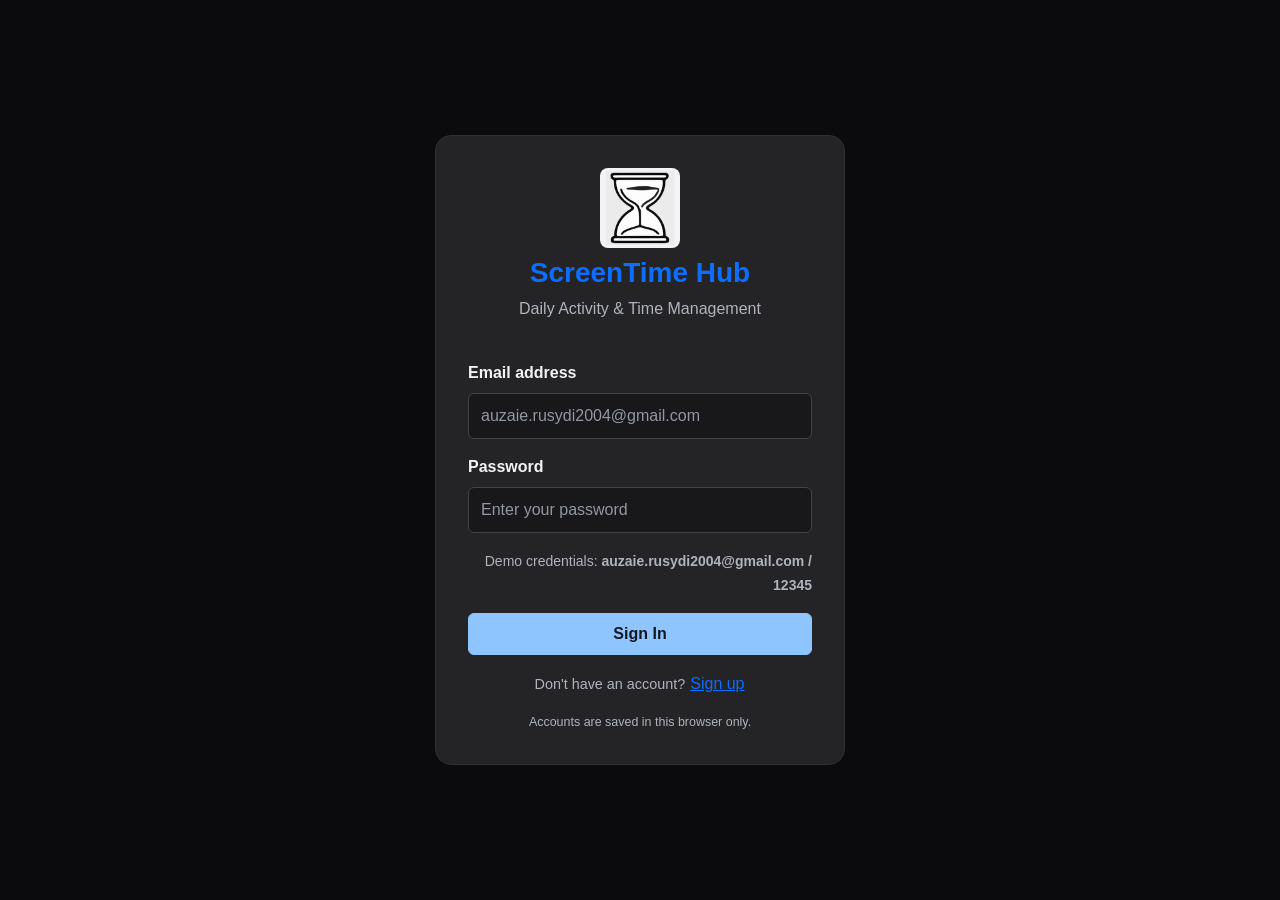
<file: index.html>
<!DOCTYPE html>
<html lang="en">
<head>
    <meta charset="UTF-8">
    <meta name="viewport" content="width=device-width, initial-scale=1.0">
    <title>Sign In - ScreenTime Hub</title>
    <link rel="icon" type="image/png" href="assets/screentime-mark.png">
    
    <!-- Bootstrap 5 styles -->
    <link rel="preconnect" href="https://cdn.jsdelivr.net" crossorigin>
    <link href="https://cdn.jsdelivr.net/npm/bootstrap@5.3.3/dist/css/bootstrap.min.css" rel="stylesheet">
    
    <!-- Custom styles -->
    <link rel="stylesheet" href="css/style.css?v=20261111-1">
</head>
<body class="login-page d-flex align-items-center justify-content-center">

    <div class="card login-card">
        <div class="text-center mb-4">
            <img class="login-logo mb-2" src="assets/screentime-mark.png" alt="ScreenTime Hub hourglass logo">
            <h3 class="fw-bold text-primary">ScreenTime Hub</h3>
            <p class="text-muted">Daily Activity & Time Management</p>
        </div>

        <div id="auth-alert" class="alert d-none" role="status" aria-live="polite"></div>

        <form id="loginForm">
            <div class="mb-3">
                <label for="email" class="form-label">Email address</label>
                <input type="email" class="form-control" id="email" placeholder="auzaie.rusydi2004@gmail.com" autocomplete="username" required>
            </div>
            <div class="mb-3">
                <label for="password" class="form-label">Password</label>
                <input type="password" class="form-control" id="password" placeholder="Enter your password" autocomplete="current-password" required>
            </div>
            
            <div class="mb-3 text-end">
                <small class="text-muted">Demo credentials: <b>auzaie.rusydi2004@gmail.com / 12345</b></small>
            </div>

            <button type="submit" class="btn btn-primary w-100 py-2 fw-bold">Sign In</button>
            <p class="login-switch text-center mb-0 mt-3">
                Don't have an account?
                <button type="button" class="btn btn-link p-0 align-baseline" id="showSignup">Sign up</button>
            </p>
        </form>

        <form id="signupForm" class="d-none">
            <div class="mb-3">
                <label for="signupName" class="form-label">Full name</label>
                <input type="text" class="form-control" id="signupName" maxlength="100" autocomplete="name" required>
            </div>
            <div class="mb-3">
                <label for="signupEmail" class="form-label">Email address</label>
                <input type="email" class="form-control" id="signupEmail" maxlength="254" autocomplete="email" required>
            </div>
            <div class="mb-3">
                <label for="signupPassword" class="form-label">Password</label>
                <input type="password" class="form-control" id="signupPassword" minlength="8" autocomplete="new-password" aria-describedby="passwordHelp" required>
                <small id="passwordHelp" class="form-text text-muted">Use at least 8 characters.</small>
            </div>
            <div class="mb-3">
                <label for="confirmPassword" class="form-label">Confirm password</label>
                <input type="password" class="form-control" id="confirmPassword" minlength="8" autocomplete="new-password" required>
            </div>
            <button type="submit" class="btn btn-primary w-100 py-2 fw-bold">Create Account</button>
            <p class="login-switch text-center mb-0 mt-3">
                Already have an account?
                <button type="button" class="btn btn-link p-0 align-baseline" id="showLogin">Sign in</button>
            </p>
        </form>
        <small class="login-note text-center mt-3">Accounts are saved in this browser only.</small>
    </div>

    <script>
        (function () {
            const accountsKey = 'screentimehub.accounts';
            const demoEmail = 'auzaie.rusydi2004@gmail.com';
            const demoPassword = '12345';
            const loginForm = document.getElementById('loginForm');
            const signupForm = document.getElementById('signupForm');
            const alertBox = document.getElementById('auth-alert');

            function showMessage(message, isError) {
                alertBox.textContent = message;
                alertBox.className = `alert ${isError ? 'alert-danger' : 'alert-success'}`;
                alertBox.setAttribute('role', isError ? 'alert' : 'status');
            }

            function clearMessage() {
                alertBox.textContent = '';
                alertBox.className = 'alert d-none';
            }

            function readAccounts() {
                const savedAccounts = localStorage.getItem(accountsKey);
                const accounts = savedAccounts === null ? [] : JSON.parse(savedAccounts);
                if (!Array.isArray(accounts)) {
                    throw new Error('Saved account data is invalid.');
                }
                return accounts;
            }

            function createSalt() {
                const salt = new Uint8Array(16);
                window.crypto.getRandomValues(salt);
                return Array.from(salt, byte => byte.toString(16).padStart(2, '0')).join('');
            }

            async function hashPassword(password, salt) {
                const encoder = new TextEncoder();
                const key = await window.crypto.subtle.importKey(
                    'raw',
                    encoder.encode(password),
                    'PBKDF2',
                    false,
                    ['deriveBits']
                );
                const bits = await window.crypto.subtle.deriveBits({
                    name: 'PBKDF2',
                    salt: encoder.encode(salt),
                    iterations: 120000,
                    hash: 'SHA-256'
                }, key, 256);
                return Array.from(new Uint8Array(bits), byte => byte.toString(16).padStart(2, '0')).join('');
            }

            function startSession(email, name) {
                localStorage.setItem('screentimehub.session', JSON.stringify({ email: email, name: name || '' }));
                window.location.href = 'dashboard.html';
            }

            function showForm(formToShow, formToHide) {
                clearMessage();
                formToHide.classList.add('d-none');
                formToShow.classList.remove('d-none');
            }

            document.getElementById('showSignup').addEventListener('click', function () {
                showForm(signupForm, loginForm);
            });
            document.getElementById('showLogin').addEventListener('click', function () {
                showForm(loginForm, signupForm);
            });

            loginForm.addEventListener('input', clearMessage);
            signupForm.addEventListener('input', clearMessage);

            loginForm.addEventListener('submit', async function (event) {
                event.preventDefault();
                if (!loginForm.reportValidity()) return;

                const email = document.getElementById('email').value.trim().toLowerCase();
                const password = document.getElementById('password').value;
                try {
                    if (email === demoEmail && password === demoPassword) {
                        startSession(email, 'Auzaie Rusydi');
                        return;
                    }

                    const account = readAccounts().find(savedAccount => savedAccount.email === email);
                    if (account && await hashPassword(password, account.salt) === account.passwordHash) {
                        startSession(email, account.name);
                        return;
                    }
                    showMessage('Invalid email or password. Please try again.', true);
                } catch (error) {
                    console.error('Could not sign in.', error);
                    showMessage('Could not sign in. Check browser storage and try again.', true);
                }
            });

            signupForm.addEventListener('submit', async function (event) {
                event.preventDefault();
                if (!signupForm.reportValidity()) return;

                const name = document.getElementById('signupName').value.trim();
                const email = document.getElementById('signupEmail').value.trim().toLowerCase();
                const password = document.getElementById('signupPassword').value;
                const confirmPassword = document.getElementById('confirmPassword').value;

                if (!name) {
                    showMessage('Enter your name to create an account.', true);
                    document.getElementById('signupName').focus();
                    return;
                }
                if (password !== confirmPassword) {
                    showMessage('The passwords do not match.', true);
                    document.getElementById('confirmPassword').focus();
                    return;
                }
                if (!window.crypto || !window.crypto.subtle) {
                    showMessage('Secure sign-up is unavailable in this browser. Open the site using HTTPS or localhost.', true);
                    return;
                }

                try {
                    const accounts = readAccounts();
                    if (email === demoEmail || accounts.some(account => account.email === email)) {
                        showMessage('An account with this email already exists. Please sign in instead.', true);
                        return;
                    }

                    const salt = createSalt();
                    accounts.push({
                        name: name,
                        email: email,
                        salt: salt,
                        passwordHash: await hashPassword(password, salt)
                    });
                    localStorage.setItem(accountsKey, JSON.stringify(accounts));
                    startSession(email, name);
                } catch (error) {
                    console.error('Could not create an account.', error);
                    showMessage('Could not create your account. Check browser storage and try again.', true);
                }
            });
        })();
    </script>
</body>
</html>
</file>
<file: css/style.css>
:root {
    --brand-navy: #17364a;
    --brand-blue: #287c91;
    --brand-blue-dark: #206477;
    --brand-mint: #83d6be;
    --page-background: #edf4f5;
    --body-text: #263b46;
}

/* Base styles */
body {
    background-color: var(--page-background);
    font-family: 'Segoe UI', Tahoma, Geneva, Verdana, sans-serif;
    color: var(--body-text);
}

.card {
    border-radius: 12px;
    border: none;
    box-shadow: 0 4px 14px rgba(24, 50, 75, 0.08);
    transition: transform 0.2s ease-in-out;
}

.card:hover {
    transform: translateY(-2px);
}

.navbar-brand {
    letter-spacing: 0.5px;
    color: #f4fbfa;
    transition: color 0.2s ease;
}

.navbar-brand:hover {
    color: var(--brand-mint);
}

.site-brand {
    display: inline-flex;
    height: 44px;
    align-items: center;
    padding: 0;
    line-height: 1;
}

.navbar .site-brand-logo {
    display: block;
    width: 36px !important;
    min-width: 36px;
    max-width: 36px;
    height: 36px !important;
    min-height: 36px;
    max-height: 36px;
    object-fit: contain;
    border-radius: 3px;
    background: #f0f0f0;
}

.navbar-dark.bg-dark {
    background: linear-gradient(112deg, #17364a 0%, #1c4a5e 65%, #286777 100%) !important;
    border-bottom: 2px solid rgba(131, 214, 190, 0.75);
    box-shadow: 0 8px 24px rgba(23, 54, 74, 0.16) !important;
}

.navbar-dark .navbar-nav .nav-link {
    margin: 0.2rem 0.15rem;
    padding: 0.55rem 0.8rem;
    border-radius: 0.65rem;
    color: #dce9ec;
    transition: color 0.2s ease, background-color 0.2s ease, transform 0.2s ease;
}

.navbar-dark .navbar-nav .nav-link:hover,
.navbar-dark .navbar-nav .nav-link.active {
    color: #ffffff;
    background-color: rgba(131, 214, 190, 0.16);
}

.navbar-dark .navbar-nav .nav-link:hover {
    transform: translateY(-1px);
}

.navbar-dark .navbar-nav .nav-link.active {
    font-weight: 600;
    box-shadow: inset 0 -2px 0 var(--brand-mint);
}

.navbar-dark .navbar-nav .nav-link.text-danger {
    color: #ffd2ca !important;
}

.navbar-dark .navbar-nav .nav-link.text-danger:hover {
    color: #ffffff !important;
    background-color: rgba(219, 112, 96, 0.22);
}

.navbar-dark .navbar-toggler {
    border-color: rgba(255, 255, 255, 0.4);
}

.navbar-dark .navbar-toggler:focus {
    box-shadow: 0 0 0 0.2rem rgba(255, 255, 255, 0.2);
}

.table th {
    font-weight: 600;
    color: #405267;
}

.table td {
    vertical-align: middle;
}

footer {
    font-size: 0.85rem;
    color: #6c757d;
}

.app-page {
    background: linear-gradient(145deg, #f1f6f6 0%, #e8f0f2 100%) !important;
}

.app-page .container > h3,
.app-page .container > .d-flex h3 {
    color: var(--brand-navy);
    letter-spacing: -0.02em;
}

.app-page .card.bg-white {
    background: linear-gradient(145deg, #edf4f5, #e5eef0) !important;
    border: 1px solid #d9e5e7;
    box-shadow: 0 10px 26px rgba(23, 54, 74, 0.08);
}

.app-page .table {
    --bs-table-bg: transparent;
    --bs-table-striped-bg: rgba(40, 124, 145, 0.055);
    --bs-table-hover-bg: rgba(40, 124, 145, 0.09);
    --bs-table-border-color: #d7e3e5;
}

.app-page .table-light {
    --bs-table-bg: #dce9eb;
    --bs-table-color: #294650;
}

.app-footer {
    color: #506873;
    background: #e4edef;
    border-color: #d5e2e5 !important;
}

.app-footer .text-muted {
    color: #526a74 !important;
}

.app-page .form-control {
    border-color: #cbdcde;
    background-color: #f6f9f8;
}

.app-page .form-control:focus {
    border-color: var(--brand-blue);
    box-shadow: 0 0 0 0.2rem rgba(40, 124, 145, 0.16);
}

.app-page .form-range {
    accent-color: var(--brand-blue);
}

.app-page .btn-success {
    border-color: #287c70;
    background-color: #287c70;
}

.app-page .btn-success:hover {
    border-color: #20675d;
    background-color: #20675d;
}

.app-page .modal-content {
    color: var(--body-text);
    background: #edf4f5;
    border: 1px solid #d9e5e7;
    border-radius: 14px;
    box-shadow: 0 18px 48px rgba(23, 54, 74, 0.2);
}

.app-page .modal-header,
.app-page .modal-footer {
    border-color: #d7e3e5;
}

.app-page.app-dark-mode {
    color: #e2edf0;
    background: linear-gradient(145deg, #172b36, #203b47) !important;
}

.app-page.app-dark-mode .container > h3,
.app-page.app-dark-mode .container > .d-flex h3,
.app-page.app-dark-mode .card h5 {
    color: #e8f4f3;
}

.app-page.app-dark-mode .card.bg-white,
.app-page.app-dark-mode .modal-content {
    color: #e2edf0;
    background: linear-gradient(145deg, #29434e, #233b46) !important;
    border-color: #3b5862;
}

.app-page.app-dark-mode .modal-header,
.app-page.app-dark-mode .modal-footer {
    border-color: #3b5862;
}

.app-page.app-dark-mode .form-control {
    color: #e8f4f3;
    background-color: #1c333d;
    border-color: #49636c;
}

.app-page.app-dark-mode .form-control::placeholder {
    color: #a7bbc0;
}

.app-page.app-dark-mode .form-check-label,
.app-page.app-dark-mode .text-muted,
.app-page.app-dark-mode .app-footer .text-muted {
    color: #bdcdd1 !important;
}

.app-page.app-dark-mode .table {
    color: #e2edf0;
    --bs-table-color: #e2edf0;
    --bs-table-striped-color: #e2edf0;
    --bs-table-hover-color: #ffffff;
    --bs-table-border-color: #3b5862;
    --bs-table-striped-bg: rgba(131, 214, 190, 0.07);
    --bs-table-hover-bg: rgba(131, 214, 190, 0.12);
}

.app-page.app-dark-mode .table-light {
    --bs-table-bg: #36535e;
    --bs-table-color: #f0f7f7;
}

.app-page.app-dark-mode .app-footer {
    color: #bdcdd1;
    background: #1b323d;
    border-color: #3b5862 !important;
}

.app-page.app-dark-mode .btn-close {
    filter: invert(1) grayscale(100%) brightness(200%);
}

@media (max-width: 575.98px) {
    .navbar-dark .navbar-nav .nav-link {
        margin: 0.1rem 0;
    }

    .app-page .container > .d-flex h3 {
        font-size: 1.25rem;
    }
}

/* Dashboard cards and charts */
.dashboard-stat-card {
    min-height: 132px;
    border: 1px solid rgba(24, 50, 75, 0.08);
}

.stat-card-blue {
    background-color: #dcecff;
}

.stat-card-green {
    background-color: #d9f0e9;
}

.stat-card-amber {
    background-color: #fff0d2;
}

.dashboard-chart-card {
    color: #f2f6fb;
    background: linear-gradient(145deg, #18324b, #234765);
    border: 1px solid rgba(255, 255, 255, 0.08);
    box-shadow: 0 8px 22px rgba(24, 50, 75, 0.16);
}

.dashboard-chart-card:hover {
    transform: translateY(-2px);
}

.chart-container {
    min-height: 300px;
}

@media (max-width: 575.98px) {
    .chart-container {
        min-height: 280px;
    }
}

/* Sign-in page */
.login-page {
    min-height: 100vh;
    padding: 1.5rem;
    background: linear-gradient(145deg, #edf3f8 0%, #f8fafc 55%, #e8eff6 100%);
}

.login-card {
    width: 100%;
    max-width: 410px;
    padding: 2rem !important;
    border: 1px solid #e1e8ef;
    border-radius: 16px;
    box-shadow: 0 18px 45px rgba(24, 50, 75, 0.12) !important;
}

.login-card .login-switch {
    color: #647782;
    font-size: 0.9rem;
}

.login-card .login-note {
    display: block;
    color: #71818a;
    font-size: 0.78rem;
}

.login-card:hover {
    transform: none;
}

.login-card h3 {
    color: var(--brand-navy);
}

.login-logo {
    display: block;
    width: 80px;
    height: 80px;
    margin-inline: auto;
    border-radius: 8px;
    object-fit: contain;
}

.login-card .form-label {
    color: #34495e;
    font-weight: 600;
}

.login-card .form-control {
    min-height: 46px;
    border-color: #d5dee8;
}

.login-card .form-control:focus {
    border-color: var(--brand-blue);
    box-shadow: 0 0 0 0.2rem rgba(37, 99, 166, 0.16);
}

.login-card .btn-primary {
    border-color: var(--brand-blue);
    background-color: var(--brand-blue);
}

.login-card .btn-primary:hover,
.login-card .btn-primary:focus {
    border-color: var(--brand-blue-dark);
    background-color: var(--brand-blue-dark);
}

@media (max-width: 575.98px) {
    .login-logo {
        width: 68px;
        height: 68px;
    }
}

/* Explore pages */
.explore-page .container {
    max-width: 1180px;
}

.explore-hero {
    position: relative;
    display: flex;
    min-height: 220px;
    align-items: center;
    justify-content: space-between;
    overflow: hidden;
    padding: 2.5rem 3rem;
    border: 1px solid rgba(255, 255, 255, 0.18);
    border-radius: 24px;
    color: #fff;
    isolation: isolate;
    box-shadow: 0 18px 42px rgba(27, 68, 87, 0.2);
}

.apps-hero {
    background: linear-gradient(118deg, #17364a 0%, #226879 58%, #36a18f 100%);
}

.drafts-hero {
    background: linear-gradient(118deg, #342c65 0%, #6254a0 55%, #a678aa 100%);
    box-shadow: 0 18px 42px rgba(68, 53, 109, 0.2);
}

.explore-hero-copy {
    position: relative;
    z-index: 1;
    max-width: 610px;
}

.explore-eyebrow {
    display: inline-block;
    margin-bottom: 0.65rem;
    color: rgba(235, 255, 251, 0.78);
    font-size: 0.7rem;
    font-weight: 800;
    letter-spacing: 0.16em;
}

.explore-hero h1 {
    margin: 0 0 0.55rem;
    color: #fff;
    font-size: clamp(2rem, 4vw, 3rem);
    font-weight: 750;
    letter-spacing: -0.045em;
}

.explore-hero p {
    max-width: 520px;
    margin: 0;
    color: rgba(243, 250, 252, 0.82);
    font-size: 1rem;
}

.explore-hero-button {
    position: relative;
    z-index: 1;
    flex-shrink: 0;
    padding: 0.8rem 1.15rem;
    border: 0;
    border-radius: 12px;
    color: #194556;
    font-weight: 700;
    box-shadow: 0 8px 20px rgba(12, 31, 44, 0.16);
    transition: transform 0.2s ease, box-shadow 0.2s ease;
}

.drafts-hero .explore-hero-button {
    color: #4a3d79;
}

.explore-hero-button:hover {
    transform: translateY(-2px);
    box-shadow: 0 12px 25px rgba(12, 31, 44, 0.22);
}

.hero-decoration {
    position: absolute;
    z-index: -1;
    display: block;
    border: 1px solid rgba(255, 255, 255, 0.12);
    border-radius: 50%;
    background: rgba(255, 255, 255, 0.055);
    pointer-events: none;
}

.hero-decoration-one {
    top: -105px;
    right: 12%;
    width: 290px;
    height: 290px;
}

.hero-decoration-two {
    right: -48px;
    bottom: -174px;
    width: 310px;
    height: 310px;
    background: rgba(255, 255, 255, 0.09);
}

.explore-stats {
    display: grid;
    grid-template-columns: repeat(3, minmax(0, 1fr));
    gap: 1rem;
}

.explore-stat {
    display: flex;
    min-height: 105px;
    align-items: center;
    gap: 0.9rem;
    padding: 1.1rem 1.25rem;
    border: 1px solid #e0e9eb;
    border-radius: 17px;
    background: rgba(255, 255, 255, 0.84);
    box-shadow: 0 7px 20px rgba(23, 54, 74, 0.045);
    transition: transform 0.2s ease, box-shadow 0.2s ease;
}

.explore-stat:hover {
    transform: translateY(-3px);
    box-shadow: 0 12px 25px rgba(23, 54, 74, 0.09);
}

.explore-stat > div {
    display: grid;
    gap: 0.2rem;
    min-width: 0;
}

.explore-stat small {
    color: #72868d;
    font-size: 0.65rem;
    font-weight: 800;
    letter-spacing: 0.09em;
}

.explore-stat strong {
    overflow: hidden;
    color: #203d49;
    font-size: 1.35rem;
    line-height: 1.2;
    text-overflow: ellipsis;
    white-space: nowrap;
}

.explore-stat-icon {
    display: grid;
    width: 48px;
    height: 48px;
    flex: 0 0 48px;
    place-items: center;
    border-radius: 15px;
    font-size: 1.45rem;
    font-weight: 700;
}

.stat-icon-blue {
    color: #287c91;
    background: #dceff3;
}

.stat-icon-mint {
    color: #25866f;
    background: #ddf3e9;
}

.stat-icon-amber {
    color: #ac761a;
    background: #fff0d3;
}

.explore-page .card.bg-white {
    padding: 1.4rem !important;
    border-radius: 20px;
}

.explore-panel-heading {
    display: flex;
    align-items: end;
    justify-content: space-between;
    gap: 1rem;
    margin: 0.1rem 0 1.15rem;
}

.explore-panel-heading h2 {
    margin: 0;
    color: #1d3945;
    font-size: 1.35rem;
    font-weight: 750;
    letter-spacing: -0.025em;
}

.explore-eyebrow-muted {
    margin-bottom: 0.3rem;
    color: #71878d;
}

.explore-result-count {
    padding: 0.4rem 0.7rem;
    border-radius: 999px;
    color: #4f686f;
    background: #edf4f5;
    font-size: 0.76rem;
    font-weight: 700;
    white-space: nowrap;
}

.explore-toolbar {
    display: flex;
    align-items: center;
    gap: 0.65rem;
    margin-bottom: 1rem;
}

.explore-search {
    display: flex;
    min-width: 220px;
    flex: 1 1 300px;
    align-items: center;
    gap: 0.55rem;
    padding: 0 0.8rem;
    border: 1px solid #dce6e8;
    border-radius: 11px;
    background: #f9fbfb;
    color: #72878c;
}

.explore-search > span {
    font-size: 1.4rem;
    line-height: 1;
}

.explore-search .form-control {
    min-height: 44px;
    padding-left: 0;
    border: 0;
    background: transparent;
    box-shadow: none;
}

.explore-select-label {
    color: #75878d;
    font-size: 0.75rem;
    font-weight: 700;
    white-space: nowrap;
}

.explore-select {
    width: auto;
    min-width: 145px;
    min-height: 44px;
    border-color: #dce6e8;
    border-radius: 11px;
    background-color: #f9fbfb;
    font-size: 0.84rem;
}

.explore-sort {
    min-width: 125px;
}

.explore-table-wrap {
    border: 1px solid #e6edef;
    border-radius: 15px;
}

.explore-table {
    min-width: 690px;
    margin: 0;
    --bs-table-bg: transparent;
    --bs-table-hover-bg: #f2f8f8;
    --bs-table-border-color: #edf1f2;
}

.explore-table thead th {
    padding: 0.9rem 1rem;
    border-bottom: 1px solid #e4ebed;
    background: #f5f8f8;
    color: #70848a;
    font-size: 0.67rem;
    font-weight: 800;
    letter-spacing: 0.09em;
    white-space: nowrap;
}

.explore-table thead th:first-child {
    border-top-left-radius: 14px;
}

.explore-table thead th:last-child {
    border-top-right-radius: 14px;
}

.explore-table tbody td {
    padding: 0.85rem 1rem;
    color: #2b424a;
    font-size: 0.86rem;
}

.explore-table tbody tr:last-child td {
    border-bottom: 0;
}

.explore-data-row {
    transition: background-color 0.16s ease;
}

.app-identity {
    display: inline-flex;
    align-items: center;
    gap: 0.7rem;
}

.app-letter-icon {
    display: grid;
    width: 36px;
    height: 36px;
    place-items: center;
    border: 1px solid rgba(40, 124, 145, 0.1);
    border-radius: 11px;
    color: #267789;
    background: linear-gradient(145deg, #e2f2f3, #f3f8f7);
    font-size: 0.85rem;
    font-weight: 800;
}

.app-identity strong {
    color: #233e48;
    font-size: 0.88rem;
}

.explore-secondary-cell {
    color: #75868b !important;
}

.explore-number-cell {
    white-space: nowrap;
}

.activity-badge {
    padding: 0.45rem 0.65rem;
    border-radius: 999px;
    font-size: 0.7rem;
    font-weight: 700;
}

.activity-badge.bg-danger {
    color: #a53d4a !important;
    background: #fde9ec !important;
}

.activity-badge.bg-warning {
    color: #93620e !important;
    background: #fff2d6 !important;
}

.activity-badge.bg-success {
    color: #277451 !important;
    background: #e2f4e9 !important;
}

.explore-empty-state {
    padding: 2.5rem 1rem !important;
    color: #71848a !important;
    text-align: center;
}

.drafts-toolbar {
    align-items: center;
    flex-wrap: wrap;
}

.draft-filter-group {
    display: flex;
    flex-wrap: wrap;
    gap: 0.4rem;
}

.draft-filter {
    padding: 0.55rem 0.75rem;
    border: 1px solid #e1e7eb;
    border-radius: 999px;
    color: #667a81;
    background: #fff;
    font-size: 0.76rem;
    font-weight: 700;
    transition: color 0.18s ease, background-color 0.18s ease, border-color 0.18s ease, transform 0.18s ease;
}

.draft-filter:hover {
    transform: translateY(-1px);
    border-color: #c9c1e3;
    color: #5b4b92;
}

.draft-filter.active {
    border-color: #6254a0;
    color: #fff;
    background: #6254a0;
    box-shadow: 0 4px 10px rgba(98, 84, 160, 0.18);
}

.drafts-table {
    min-width: 720px;
}

.draft-id-cell {
    color: #7768a6 !important;
    font-size: 0.78rem !important;
    font-weight: 750;
    white-space: nowrap;
}

.draft-title-cell {
    min-width: 240px;
    color: #273f49 !important;
    font-weight: 650;
}

.draft-title-cell small {
    max-width: 280px;
    overflow: hidden;
    text-overflow: ellipsis;
}

.drafts-table .badge {
    padding: 0.45rem 0.65rem;
    border-radius: 999px;
    font-size: 0.69rem;
}

.drafts-table .badge.bg-primary {
    color: #56468c;
    background: #eeeafb !important;
}

.drafts-table .badge.bg-warning {
    color: #93620e !important;
    background: #fff2d6 !important;
}

.drafts-table .badge.bg-secondary {
    color: #62727a !important;
    background: #edf1f3 !important;
}

.drafts-table .badge.bg-success {
    color: #277451 !important;
    background: #e2f4e9 !important;
}

.drafts-explore-page .btn-success {
    border-color: #6254a0;
    background: #6254a0;
}

.drafts-explore-page .btn-success:hover {
    border-color: #514487;
    background: #514487;
}

.app-page.app-dark-mode .explore-stat {
    border-color: #3b5862;
    background: #29434e;
}

.app-page.app-dark-mode .explore-stat small,
.app-page.app-dark-mode .explore-secondary-cell,
.app-page.app-dark-mode .draft-title-cell .text-muted {
    color: #bdcdd1 !important;
}

.app-page.app-dark-mode .explore-stat strong,
.app-page.app-dark-mode .explore-panel-heading h2,
.app-page.app-dark-mode .app-identity strong,
.app-page.app-dark-mode .draft-title-cell {
    color: #e8f4f3 !important;
}

.app-page.app-dark-mode .explore-result-count,
.app-page.app-dark-mode .explore-search,
.app-page.app-dark-mode .explore-search .form-control,
.app-page.app-dark-mode .explore-select,
.app-page.app-dark-mode .explore-table thead th {
    color: #d9e7e9;
    background-color: #1c333d;
    border-color: #49636c;
}

.app-page.app-dark-mode .explore-table tbody td {
    color: #e2edf0;
}

.app-page.app-dark-mode .explore-table {
    --bs-table-color: #e2edf0;
    --bs-table-hover-color: #fff;
    --bs-table-hover-bg: rgba(131, 214, 190, 0.12);
    --bs-table-border-color: #3b5862;
}

.app-page.app-dark-mode .draft-filter {
    border-color: #49636c;
    color: #c2d2d6;
    background: #1c333d;
}

.app-page.app-dark-mode .draft-filter.active {
    border-color: #8675c2;
    color: #fff;
    background: #6254a0;
}

.app-page.app-dark-mode .app-letter-icon {
    border-color: #49636c;
    color: #9ee2d0;
    background: #1c333d;
}

@media (max-width: 767.98px) {
    .explore-hero {
        min-height: 0;
        align-items: flex-start;
        flex-direction: column;
        gap: 1.3rem;
        padding: 2rem 1.5rem;
        border-radius: 20px;
    }

    .explore-hero-button {
        padding: 0.7rem 1rem;
    }

    .explore-stats {
        gap: 0.65rem;
    }

    .explore-stat {
        min-height: 95px;
        gap: 0.6rem;
        padding: 0.8rem;
    }

    .explore-stat-icon {
        width: 38px;
        height: 38px;
        flex-basis: 38px;
        border-radius: 12px;
        font-size: 1.2rem;
    }

    .explore-stat small {
        font-size: 0.56rem;
        letter-spacing: 0.04em;
    }

    .explore-stat strong {
        font-size: 1.08rem;
    }

    .explore-toolbar {
        gap: 0.55rem;
    }

    .explore-search {
        flex-basis: 100%;
    }

    .draft-filter-group {
        width: 100%;
    }
}

@media (max-width: 480px) {
    .explore-stats {
        grid-template-columns: 1fr;
    }

    .explore-stat {
        min-height: 76px;
    }

    .explore-select-label {
        margin-left: 0.15rem;
    }

    .explore-select {
        min-width: 0;
        flex: 1;
        font-size: 0.78rem;
    }

    .explore-page .card.bg-white {
        padding: 1rem !important;
    }

    .explore-panel-heading h2 {
        font-size: 1.17rem;
    }
}

@media (prefers-reduced-motion: reduce) {
    .explore-hero-button,
    .explore-stat,
    .explore-data-row,
    .draft-filter {
        transition: none;
    }
}

/* Draft workspace inspired by the collection dashboard reference */
.drafts-workspace {
    min-height: 100vh;
    background: #f3f5f7 !important;
    color: #202b39;
}

.drafts-workspace-shell {
    display: flex;
    min-height: 100vh;
}

.workspace-sidebar {
    position: sticky;
    top: 0;
    display: flex;
    width: 174px;
    height: 100vh;
    flex: 0 0 174px;
    flex-direction: column;
    padding: 18px 12px 14px;
    border-right: 1px solid #e6e9ed;
    background: #fff;
}

.workspace-logo {
    display: grid;
    width: 40px;
    height: 40px;
    place-items: center;
    margin: 0 0 20px 7px;
    border: 1px solid #2e8b91;
    border-radius: 10px;
    background: linear-gradient(145deg, #287c91, #41a88e);
    box-shadow: 0 4px 10px rgba(40, 124, 145, 0.2);
}

.workspace-logo img {
    display: block;
    width: 26px;
    height: 26px;
    object-fit: contain;
    mix-blend-mode: multiply;
}

.workspace-nav {
    display: grid;
    gap: 5px;
}

.workspace-nav-link,
.workspace-signout {
    display: flex;
    min-height: 37px;
    align-items: center;
    gap: 10px;
    padding: 0 10px;
    border-radius: 7px;
    color: #687485;
    font-size: 0.76rem;
    font-weight: 550;
    text-decoration: none;
    transition: color 0.16s ease, background-color 0.16s ease;
}

.workspace-nav-link > span,
.workspace-signout > span {
    display: grid;
    width: 18px;
    flex: 0 0 18px;
    place-items: center;
    color: #8490a0;
    font-size: 1rem;
}

.workspace-nav-link:hover,
.workspace-signout:hover {
    color: #3e64a4;
    background: #f2f5fa;
}

.workspace-nav-link.active {
    color: #345b9e;
    background: #eaf0fb;
    font-weight: 700;
}

.workspace-nav-link.active > span {
    color: #426bb2;
}

.workspace-signout {
    margin-top: auto;
}

.workspace-main {
    display: flex;
    min-width: 0;
    flex: 1;
    flex-direction: column;
}

.workspace-topbar {
    display: flex;
    height: 58px;
    flex: 0 0 58px;
    align-items: center;
    justify-content: space-between;
    padding: 0 34px;
    border-bottom: 1px solid #e6e9ed;
    background: rgba(255, 255, 255, 0.92);
}

.workspace-breadcrumb {
    color: #7a8492;
    font-size: 0.74rem;
}

.workspace-breadcrumb span {
    padding: 0 7px;
    color: #b4bcc6;
}

.workspace-user {
    display: flex;
    align-items: center;
    gap: 8px;
    color: #465365;
    font-size: 0.76rem;
    font-weight: 650;
}

.workspace-user-avatar {
    display: grid;
    width: 27px;
    height: 27px;
    place-items: center;
    border-radius: 50%;
    color: #fff;
    background: #667da8;
    font-size: 0.68rem;
}

.workspace-content {
    width: min(100%, 1500px);
    margin: 0 auto;
    padding: 28px 34px 32px;
}

.drafts-page-heading {
    display: flex;
    align-items: center;
    justify-content: space-between;
    gap: 20px;
    margin-bottom: 20px;
}

.workspace-eyebrow {
    display: block;
    margin-bottom: 6px;
    color: #818b99;
    font-size: 0.61rem;
    font-weight: 750;
    letter-spacing: 0.12em;
}

.drafts-page-heading h1 {
    margin: 0;
    color: #222c3a;
    font-size: clamp(1.45rem, 2.5vw, 1.8rem);
    font-weight: 720;
    letter-spacing: -0.035em;
}

.drafts-page-heading p {
    margin: 5px 0 0;
    color: #858e9a;
    font-size: 0.76rem;
}

.workspace-create-button {
    padding: 9px 13px;
    border: 1px solid #dfe5ed;
    border-radius: 8px;
    color: #fff;
    background: #536f9f;
    font-size: 0.75rem;
    font-weight: 650;
    box-shadow: 0 3px 8px rgba(58, 80, 120, 0.12);
}

.workspace-create-button:hover,
.workspace-create-button:focus {
    color: #fff;
    background: #435f8f;
}

.workspace-stats {
    display: grid;
    grid-template-columns: repeat(4, minmax(0, 1fr));
    gap: 12px;
    margin-bottom: 20px;
}

.workspace-stat-card {
    display: flex;
    min-height: 92px;
    align-items: flex-start;
    gap: 10px;
    padding: 14px;
    border: 1px solid #e7eaee;
    border-radius: 10px;
    background: #fff;
    box-shadow: 0 2px 6px rgba(28, 43, 62, 0.025);
}

.workspace-stat-icon {
    display: grid;
    width: 31px;
    height: 31px;
    flex: 0 0 31px;
    place-items: center;
    border-radius: 8px;
    font-size: 0.95rem;
}

.workspace-stat-blue {
    color: #587ebd;
    background: #edf2fb;
}

.workspace-stat-green {
    color: #499c7d;
    background: #eaf6f0;
}

.workspace-stat-purple {
    color: #8c75b7;
    background: #f1edfa;
}

.workspace-stat-amber {
    color: #bb8b4b;
    background: #fbf3e7;
}

.workspace-stat-card > div {
    display: grid;
    gap: 2px;
}

.workspace-stat-card small {
    color: #778292;
    font-size: 0.68rem;
    font-weight: 600;
}

.workspace-stat-card strong {
    color: #293545;
    font-size: 1.15rem;
    font-weight: 700;
    line-height: 1.15;
}

.workspace-stat-card > div > span {
    color: #a0a8b2;
    font-size: 0.61rem;
}

.drafts-workspace-grid {
    display: grid;
    grid-template-columns: minmax(0, 1fr) 238px;
    align-items: start;
    gap: 15px;
}

.drafts-side-panels {
    display: grid;
    gap: 14px;
}

.workspace-panel {
    min-width: 0;
    padding: 17px;
    border: 1px solid #e6e9ed;
    border-radius: 10px;
    background: #fff;
    box-shadow: 0 2px 7px rgba(28, 43, 62, 0.025);
}

.workspace-panel-heading {
    display: flex;
    align-items: center;
    justify-content: space-between;
    gap: 10px;
    margin-bottom: 13px;
}

.workspace-panel-heading .workspace-eyebrow {
    margin-bottom: 4px;
    font-size: 0.57rem;
}

.workspace-panel-heading h2 {
    margin: 0;
    color: #2b3543;
    font-size: 0.96rem;
    font-weight: 700;
    letter-spacing: -0.015em;
}

.workspace-result-count {
    color: #8993a0;
    font-size: 0.66rem;
    white-space: nowrap;
}

.workspace-search {
    display: flex;
    height: 35px;
    align-items: center;
    gap: 7px;
    margin-bottom: 13px;
    padding: 0 9px;
    border: 1px solid #e3e7ec;
    border-radius: 6px;
    color: #929baa;
    background: #fff;
}

.workspace-search > span {
    font-size: 1rem;
}

.workspace-search input {
    width: 100%;
    min-width: 0;
    border: 0;
    outline: 0;
    color: #364254;
    background: transparent;
    font: inherit;
    font-size: 0.68rem;
}

.workspace-search input::placeholder {
    color: #a4acb7;
}

.workspace-table-wrap {
    border: 1px solid #edf0f3;
    border-radius: 7px;
}

.workspace-table {
    min-width: 610px;
    margin: 0;
    --bs-table-bg: #fff;
    --bs-table-hover-bg: #f6f8fb;
    --bs-table-border-color: #edf0f3;
}

.workspace-table thead th {
    padding: 9px 10px;
    border-bottom: 1px solid #e9edf1;
    background: #f7f8fa;
    color: #778292;
    font-size: 0.59rem;
    font-weight: 700;
    white-space: nowrap;
}

.workspace-table tbody td {
    padding: 8px 10px;
    color: #485464;
    font-size: 0.66rem;
}

.workspace-table tbody tr:last-child td {
    border-bottom: 0;
}

.workspace-table .draft-id-cell {
    color: #707c8c !important;
    font-size: 0.62rem !important;
    font-weight: 600;
}

.workspace-table .draft-title-cell {
    min-width: 170px;
    color: #384354 !important;
    font-size: 0.68rem;
    font-weight: 600;
}

.workspace-table .draft-title-cell small {
    color: #929ba7 !important;
    font-size: 0.61rem;
}

.workspace-table .badge {
    padding: 4px 7px;
    border-radius: 4px;
    font-size: 0.57rem;
    font-weight: 650;
}

.workspace-table .badge.bg-primary {
    color: #416ca9;
    background: #eaf1fc !important;
}

.workspace-table .badge.bg-warning {
    color: #9c7435 !important;
    background: #fbf1dc !important;
}

.workspace-table .badge.bg-secondary {
    color: #707a87 !important;
    background: #eef0f2 !important;
}

.workspace-table .badge.bg-success {
    color: #388467 !important;
    background: #e7f4ed !important;
}

.workspace-field-label {
    display: block;
    margin: 14px 0 7px;
    color: #657182;
    font-size: 0.65rem;
    font-weight: 700;
}

.workspace-category-select {
    min-height: 34px;
    padding: 6px 28px 6px 9px;
    border-color: #e1e6eb;
    border-radius: 6px;
    color: #4a5667;
    background-color: #fff;
    font-size: 0.67rem;
}

.workspace-filter-icon {
    color: #8d98a7;
    font-size: 1rem;
}

.workspace-status-filters {
    display: grid;
    gap: 5px;
}

.workspace-status-filters .draft-filter {
    display: flex;
    min-height: 30px;
    align-items: center;
    padding: 5px 8px;
    border: 1px solid transparent;
    border-radius: 5px;
    color: #687485;
    background: transparent;
    font-size: 0.65rem;
    text-align: left;
}

.workspace-status-filters .draft-filter:hover {
    color: #3e64a4;
    background: #f3f6fb;
    transform: none;
}

.workspace-status-filters .draft-filter.active {
    border-color: #dce5f4;
    color: #3e64a4;
    background: #edf2fa;
    box-shadow: none;
}

.workspace-analytics-panel .workspace-panel-heading {
    margin-bottom: 8px;
}

.workspace-status-chart {
    display: grid;
    width: 132px;
    height: 132px;
    place-items: center;
    margin: 9px auto 15px;
    border-radius: 50%;
    background: conic-gradient(
        #6483b5 0 var(--status-active, 0%),
        #d6a86f var(--status-active, 0%) calc(var(--status-active, 0%) + var(--status-review, 0%)),
        #aab3c0 calc(var(--status-active, 0%) + var(--status-review, 0%)) calc(var(--status-active, 0%) + var(--status-review, 0%) + var(--status-saved, 0%)),
        #72ad91 calc(var(--status-active, 0%) + var(--status-review, 0%) + var(--status-saved, 0%)) 100%
    );
}

.workspace-status-chart-center {
    display: flex;
    width: 88px;
    height: 88px;
    align-items: center;
    justify-content: center;
    flex-direction: column;
    border-radius: 50%;
    background: #fff;
}

.workspace-status-chart-center strong {
    color: #354152;
    font-size: 1.12rem;
    line-height: 1.1;
}

.workspace-status-chart-center span {
    color: #919aa6;
    font-size: 0.61rem;
}

.workspace-status-legend {
    display: grid;
    gap: 8px;
}

.workspace-status-legend > div {
    display: grid;
    grid-template-columns: 9px 1fr auto;
    align-items: center;
    gap: 7px;
    color: #778292;
    font-size: 0.64rem;
}

.workspace-status-legend strong {
    color: #4b5665;
    font-size: 0.65rem;
    font-weight: 650;
}

.legend-dot {
    width: 7px;
    height: 7px;
    border-radius: 50%;
}

.legend-active { background: #6483b5; }
.legend-review { background: #d6a86f; }
.legend-saved { background: #aab3c0; }
.legend-completed { background: #72ad91; }

.workspace-footer {
    margin-top: auto;
    padding: 14px 34px;
    border-top: 1px solid #e6e9ed;
    color: #9aa2ad;
    background: #fff;
    font-size: 0.62rem;
}

.drafts-workspace.app-dark-mode {
    color: #e2e8f0;
    background: #111822 !important;
}

.app-dark-mode .workspace-sidebar,
.app-dark-mode .workspace-topbar,
.app-dark-mode .workspace-panel,
.app-dark-mode .workspace-stat-card,
.app-dark-mode .workspace-footer {
    border-color: #283443;
    background: #18212d;
}

.app-dark-mode .workspace-sidebar,
.app-dark-mode .workspace-footer {
    color: #aab5c4;
}

.app-dark-mode .workspace-nav-link,
.app-dark-mode .workspace-signout,
.app-dark-mode .workspace-breadcrumb,
.app-dark-mode .workspace-stat-card small,
.app-dark-mode .workspace-stat-card > div > span,
.app-dark-mode .workspace-field-label,
.app-dark-mode .workspace-status-legend > div,
.app-dark-mode .workspace-result-count {
    color: #a3afbf;
}

.app-dark-mode .workspace-nav-link.active {
    color: #b7c9ee;
    background: #26354a;
}

.app-dark-mode .workspace-nav-link:hover,
.app-dark-mode .workspace-signout:hover {
    color: #dbe7fc;
    background: #263241;
}

.app-dark-mode .drafts-page-heading h1,
.app-dark-mode .workspace-stat-card strong,
.app-dark-mode .workspace-panel-heading h2,
.app-dark-mode .workspace-status-chart-center strong,
.app-dark-mode .workspace-status-legend strong {
    color: #e1e8f0;
}

.app-dark-mode .drafts-page-heading p,
.app-dark-mode .workspace-eyebrow {
    color: #98a5b6;
}

.app-dark-mode .workspace-search,
.app-dark-mode .workspace-category-select,
.app-dark-mode .workspace-table,
.app-dark-mode .workspace-table thead th,
.app-dark-mode .workspace-status-chart-center {
    color: #d5deea;
    border-color: #344152;
    background-color: #18212d;
    --bs-table-bg: #18212d;
    --bs-table-color: #d5deea;
    --bs-table-border-color: #2a3746;
    --bs-table-hover-bg: #222e3d;
    --bs-table-hover-color: #eef3f8;
}

.app-dark-mode .workspace-search input,
.app-dark-mode .workspace-table tbody td,
.app-dark-mode .workspace-table .draft-title-cell {
    color: #d5deea !important;
}

.app-dark-mode .workspace-search input::placeholder,
.app-dark-mode .workspace-table .draft-title-cell small {
    color: #95a2b3 !important;
}

.app-dark-mode .workspace-status-filters .draft-filter.active {
    border-color: #3e5677;
    color: #c4d6f5;
    background: #26354a;
}

@media (max-width: 1180px) {
    .workspace-sidebar {
        width: 66px;
        flex-basis: 66px;
        align-items: center;
        padding-inline: 8px;
    }

    .workspace-logo {
        margin-inline: 0;
    }

    .workspace-nav-link,
    .workspace-signout {
        width: 42px;
        justify-content: center;
        padding: 0;
        font-size: 0;
    }

    .workspace-nav-link > span,
    .workspace-signout > span {
        font-size: 1rem;
    }

    .drafts-workspace-grid {
        grid-template-columns: minmax(0, 1fr) 215px;
    }

    .workspace-content {
        padding-inline: 24px;
    }
}

@media (max-width: 850px) {
    .drafts-workspace-grid {
        grid-template-columns: minmax(0, 1fr);
    }

    .drafts-side-panels {
        grid-template-columns: repeat(2, minmax(0, 1fr));
    }

    .workspace-status-filters {
        grid-template-columns: repeat(2, minmax(0, 1fr));
    }

    .workspace-stats {
        grid-template-columns: repeat(2, minmax(0, 1fr));
    }
}

@media (max-width: 575.98px) {
    .drafts-workspace-shell {
        display: block;
        padding-bottom: 60px;
    }

    .workspace-sidebar {
        position: fixed;
        z-index: 1030;
        top: auto;
        right: 0;
        bottom: 0;
        left: 0;
        width: 100%;
        height: 58px;
        flex-direction: row;
        justify-content: center;
        padding: 6px 10px;
        border-top: 1px solid #e6e9ed;
        border-right: 0;
        box-shadow: 0 -3px 12px rgba(30, 43, 61, 0.05);
    }

    .workspace-logo,
    .workspace-signout {
        display: none;
    }

    .workspace-nav {
        display: flex;
        width: min(100%, 390px);
        justify-content: space-around;
        gap: 4px;
    }

    .workspace-nav-link,
    .workspace-signout {
        width: 48px;
        min-height: 42px;
        font-size: 0;
    }

    .workspace-topbar {
        height: 49px;
        min-height: 49px;
        padding-inline: 15px;
    }

    .workspace-content {
        padding: 22px 14px 20px;
    }

    .drafts-page-heading {
        align-items: flex-start;
    }

    .workspace-create-button {
        flex: 0 0 auto;
        padding-inline: 9px;
        font-size: 0.68rem;
    }

    .workspace-stats {
        gap: 8px;
    }

    .workspace-stat-card {
        min-height: 79px;
        gap: 7px;
        padding: 10px 8px;
    }

    .workspace-stat-icon {
        width: 27px;
        height: 27px;
        flex-basis: 27px;
        font-size: 0.8rem;
    }

    .workspace-stat-card small,
    .workspace-stat-card > div > span {
        font-size: 0.58rem;
    }

    .workspace-stat-card strong {
        font-size: 1rem;
    }

    .drafts-side-panels {
        grid-template-columns: 1fr;
    }

    .workspace-panel {
        padding: 13px;
    }

    .workspace-footer {
        padding: 12px 15px;
        margin-bottom: 58px;
    }
}

/* Dark dashboard styling for the drafts and frequently used apps pages */
.apps-explore-page,
.drafts-workspace {
    color: #e7e9ed;
    background: #0b0b0d !important;
}

.apps-explore-page .navbar-dark.bg-dark {
    background: #111113 !important;
    border-bottom-color: #29292d;
    box-shadow: none !important;
}

.apps-explore-page .navbar-toggler {
    border-color: #55555a;
}

.apps-explore-page .navbar-toggler:focus {
    box-shadow: 0 0 0 0.2rem rgba(143, 197, 255, 0.3);
}

.apps-explore-page .navbar-dark .navbar-nav .nav-link {
    color: #d3d5da;
}

.apps-explore-page .navbar-dark .navbar-nav .nav-link:hover,
.apps-explore-page .navbar-dark .navbar-nav .nav-link.active {
    color: #fff;
    background: #303034;
}

.apps-explore-page .navbar-dark .navbar-nav .nav-link.active {
    box-shadow: inset 0 -2px 0 #8fc5ff;
}

.device-overview {
    display: grid;
    grid-template-columns: repeat(2, minmax(0, 1fr));
    gap: 1rem;
}

.device-info-card {
    min-width: 0;
    padding: 1.15rem 1.25rem;
    border: 1px solid #303034;
    border-radius: 14px;
    background: #242426;
}

.device-card-heading {
    display: flex;
    align-items: center;
    gap: 0.75rem;
}

.device-info-icon {
    display: grid;
    width: 40px;
    height: 40px;
    flex: 0 0 40px;
    place-items: center;
    border-radius: 11px;
    color: #8fc5ff;
    background: #303b49;
    font-size: 1.25rem;
}

.device-card-heading small {
    color: #aeb3bd;
    font-size: 0.62rem;
    font-weight: 750;
    letter-spacing: 0.1em;
}

.device-card-heading h2 {
    margin: 0.1rem 0 0;
    color: #f3f4f6;
    font-size: 1rem;
    font-weight: 700;
}

.battery-reading {
    display: flex;
    align-items: baseline;
    gap: 0.65rem;
    margin: 1rem 0 0.65rem;
}

.battery-reading strong {
    color: #f3f4f6;
    font-size: 1.6rem;
    line-height: 1;
}

.battery-reading span,
.phone-info-card p {
    color: #aeb3bd;
    font-size: 0.75rem;
}

.battery-meter {
    height: 8px;
    overflow: hidden;
    border-radius: 999px;
    background: #414146;
}

.battery-meter > span {
    display: block;
    width: 0;
    height: 100%;
    border-radius: inherit;
    background: #8fc5ff;
    transition: width 0.25s ease;
}

.device-model-value {
    display: block;
    margin-top: 1rem;
    color: #f3f4f6;
    font-size: 1.15rem;
}

.phone-info-card p {
    margin: 0.3rem 0 0.75rem;
}

.device-model-form {
    display: flex;
    gap: 0.5rem;
}

.device-model-form input {
    width: 100%;
    min-width: 0;
    min-height: 38px;
    padding: 0.45rem 0.65rem;
    border: 1px solid #424247;
    border-radius: 8px;
    color: #e7e9ed;
    background: #18181a;
    font: inherit;
    font-size: 0.78rem;
}

.device-model-form input::placeholder {
    color: #9297a1;
}

.device-model-form button {
    flex: 0 0 auto;
    padding: 0.4rem 0.8rem;
    border: 0;
    border-radius: 8px;
    color: #111821;
    background: #8fc5ff;
    font-size: 0.76rem;
    font-weight: 700;
}

.device-model-feedback {
    display: block;
    min-height: 1rem;
    margin-top: 0.35rem;
    color: #aeb3bd;
    font-size: 0.68rem;
}

.apps-explore-page .explore-hero {
    min-height: 190px;
    border-color: #303034;
    border-radius: 14px;
    background: #242426;
    box-shadow: none;
}

.apps-explore-page .explore-eyebrow,
.apps-explore-page .explore-hero p {
    color: #aeb3bd;
}

.apps-explore-page .explore-hero h1 {
    color: #f3f4f6;
}

.apps-explore-page .explore-hero-button {
    color: #111821;
    background: #8fc5ff;
}

.apps-explore-page .explore-stat,
.apps-explore-page .card.bg-white {
    border: 1px solid #303034;
    border-radius: 14px;
    background: #242426 !important;
    box-shadow: none;
}

.apps-explore-page .explore-stat:hover {
    transform: translateY(-2px);
    box-shadow: 0 8px 20px rgba(0, 0, 0, 0.22);
}

.apps-explore-page .explore-stat small,
.apps-explore-page .explore-eyebrow-muted,
.apps-explore-page .explore-select-label {
    color: #aeb3bd;
}

.apps-explore-page .explore-stat strong,
.apps-explore-page .explore-panel-heading h2 {
    color: #f3f4f6;
}

.apps-explore-page .explore-result-count,
.apps-explore-page .explore-search,
.apps-explore-page .explore-search .form-control,
.apps-explore-page .explore-select {
    border-color: #424247;
    color: #e7e9ed;
    background-color: #18181a;
}

.apps-explore-page .explore-search .form-control::placeholder {
    color: #9297a1;
}

.apps-explore-page .explore-select option {
    color: #e7e9ed;
    background: #18181a;
}

.apps-explore-page .explore-table-wrap {
    border-color: #3a3a3f;
}

.apps-explore-page .explore-table {
    --bs-table-color: #e2e4e8;
    --bs-table-bg: #242426;
    --bs-table-border-color: #39393e;
    --bs-table-hover-color: #fff;
    --bs-table-hover-bg: #303034;
}

.apps-explore-page .explore-table thead th {
    border-color: #39393e;
    color: #b6bbc4;
    background: #1b1b1e;
}

.apps-explore-page .explore-table tbody td {
    color: #d7d9de;
}

.apps-explore-page .explore-table tbody td.fw-bold {
    color: #f1f3f5;
}

.apps-explore-page .app-identity strong {
    color: #f1f3f5;
}

.apps-explore-page .app-letter-icon {
    border-color: #424247;
    color: #a9ddff;
    background: #303b49;
}

.apps-explore-page .app-footer {
    border-color: #303034 !important;
    color: #9da2ac;
    background: #111113;
}

.apps-explore-page .app-footer .text-muted {
    color: #9da2ac !important;
}

.apps-explore-page .modal-content,
.drafts-workspace .modal-content {
    border-color: #3a3a3f;
    color: #e7e9ed;
    background: #242426 !important;
}

.apps-explore-page .modal-header,
.apps-explore-page .modal-footer,
.drafts-workspace .modal-header,
.drafts-workspace .modal-footer {
    border-color: #3a3a3f;
}

.apps-explore-page .modal-title,
.drafts-workspace .modal-title,
.apps-explore-page .form-label,
.drafts-workspace .form-label {
    color: #f1f3f5;
}

.apps-explore-page .form-control,
.drafts-workspace .form-control {
    border-color: #424247;
    color: #e7e9ed;
    background-color: #18181a;
}

.apps-explore-page .form-control::placeholder,
.drafts-workspace .form-control::placeholder {
    color: #9297a1;
}

.apps-explore-page .btn-close,
.drafts-workspace .btn-close {
    filter: invert(1) grayscale(100%) brightness(200%);
}

.drafts-workspace .workspace-sidebar,
.drafts-workspace .workspace-topbar,
.drafts-workspace .workspace-footer {
    border-color: #303034;
    color: #b6bbc4;
    background: #151517;
}

.drafts-workspace .workspace-logo {
    border-color: #343439;
}

.drafts-workspace .workspace-breadcrumb,
.drafts-workspace .workspace-nav-link,
.drafts-workspace .workspace-signout,
.drafts-workspace .workspace-stat-card small,
.drafts-workspace .workspace-stat-card > div > span,
.drafts-workspace .workspace-field-label,
.drafts-workspace .workspace-status-legend > div,
.drafts-workspace .workspace-result-count {
    color: #aeb3bd;
}

.drafts-workspace .workspace-nav-link:hover,
.drafts-workspace .workspace-signout:hover,
.drafts-workspace .workspace-nav-link.active {
    color: #c5e1ff;
    background: #26384b;
}

.drafts-workspace .workspace-nav-link.active > span {
    color: #8fc5ff;
}

.drafts-workspace .workspace-user,
.drafts-workspace .drafts-page-heading h1,
.drafts-workspace .workspace-stat-card strong,
.drafts-workspace .workspace-panel-heading h2,
.drafts-workspace .workspace-status-chart-center strong,
.drafts-workspace .workspace-status-legend strong {
    color: #f1f3f5;
}

.drafts-workspace .drafts-page-heading p,
.drafts-workspace .workspace-eyebrow {
    color: #aeb3bd;
}

.drafts-workspace .workspace-stat-card,
.drafts-workspace .workspace-panel {
    border-color: #303034;
    border-radius: 12px;
    background: #242426;
    box-shadow: none;
}

.drafts-workspace .workspace-search,
.drafts-workspace .workspace-category-select {
    border-color: #424247;
    color: #e7e9ed;
    background-color: #18181a;
}

.drafts-workspace .workspace-search input {
    color: #e7e9ed;
}

.drafts-workspace .workspace-search input::placeholder {
    color: #9297a1;
}

.drafts-workspace .workspace-category-select option {
    color: #e7e9ed;
    background: #18181a;
}

.drafts-workspace .workspace-table-wrap {
    border-color: #3a3a3f;
}

.drafts-workspace .workspace-table {
    --bs-table-color: #e2e4e8;
    --bs-table-bg: #242426;
    --bs-table-border-color: #39393e;
    --bs-table-hover-color: #fff;
    --bs-table-hover-bg: #303034;
}

.drafts-workspace .workspace-table thead th {
    border-color: #39393e;
    color: #b6bbc4;
    background: #1b1b1e;
}

.drafts-workspace .workspace-table tbody td,
.drafts-workspace .workspace-table .draft-title-cell {
    color: #d7d9de !important;
}

.drafts-workspace .workspace-table .draft-title-cell small {
    color: #aeb3bd !important;
}

.drafts-workspace .workspace-status-filters .draft-filter {
    color: #c3c6cd;
}

.drafts-workspace .workspace-status-filters .draft-filter:hover,
.drafts-workspace .workspace-status-filters .draft-filter.active {
    border-color: #425b74;
    color: #c5e1ff;
    background: #26384b;
}

.drafts-workspace .workspace-status-chart-center {
    background: #242426;
}

.drafts-workspace .workspace-create-button {
    border-color: #8fc5ff;
    color: #111821;
    background: #8fc5ff;
    box-shadow: none;
}

.drafts-workspace .workspace-create-button:hover,
.drafts-workspace .workspace-create-button:focus {
    border-color: #b0d5ff;
    color: #111821;
    background: #b0d5ff;
}

@media (max-width: 575.98px) {
    .device-overview {
        grid-template-columns: 1fr;
    }

    .drafts-workspace .workspace-sidebar {
        border-color: #303034;
        background: #151517;
    }
}

/* Keep the same charcoal and blue palette throughout every page. */
body,
body.app-page,
body.login-page {
    color: #e7e9ed;
    background: #0b0b0d !important;
}

.navbar-dark.bg-dark {
    border-bottom: 1px solid #303034;
    background: #111113 !important;
    box-shadow: none !important;
}

.navbar-dark .navbar-nav .nav-link {
    color: #d3d5da;
}

.navbar-dark .navbar-nav .nav-link:hover,
.navbar-dark .navbar-nav .nav-link.active {
    color: #fff;
    background: #303034;
}

.navbar-dark .navbar-nav .nav-link.active {
    box-shadow: inset 0 -2px 0 #8fc5ff;
}

.navbar-dark .navbar-nav .nav-link.text-danger {
    color: #d3d5da !important;
}

.navbar-dark .navbar-nav .nav-link.text-danger:hover {
    color: #fff !important;
    background: #303034;
}

.navbar-dark .navbar-toggler {
    border-color: #55555a;
}

.navbar-dark .navbar-toggler:focus {
    box-shadow: 0 0 0 0.2rem rgba(143, 197, 255, 0.3);
}

.navbar .container {
    position: relative;
}

.navbar .navbar-collapse {
    position: absolute;
    z-index: 1040;
    top: 100%;
    right: 0;
    left: 0;
    width: 100%;
    padding: 0.65rem;
    border: 1px solid #303034;
    border-radius: 0 0 12px 12px;
    background: #111113;
}

.navbar .navbar-nav {
    align-items: stretch;
}

.navbar .navbar-nav .nav-link {
    margin: 0.12rem 0;
}

.navbar .site-brand-logo {
    background: #242426;
}

.app-page .container > h3,
.app-page .container > .d-flex h3,
.app-page h1,
.app-page h2,
.app-page h3,
.app-page h4,
.app-page h5,
.app-page h6 {
    color: #f1f3f5;
}

.app-page .card,
.app-page .card.bg-white,
.app-page .dashboard-stat-card,
.app-page .explore-stat,
.app-page .device-info-card {
    border-color: #303034;
    color: #e7e9ed;
    background: #242426 !important;
    box-shadow: none;
}

.app-page .table {
    --bs-table-color: #e2e4e8;
    --bs-table-bg: #242426;
    --bs-table-border-color: #39393e;
    --bs-table-hover-color: #fff;
    --bs-table-hover-bg: #303034;
    --bs-table-striped-bg: #1d1d1f;
    --bs-table-striped-color: #e2e4e8;
}

.app-page .table-light,
.app-page .table-light th,
.app-page .table thead th {
    --bs-table-bg: #1b1b1e;
    --bs-table-color: #b6bbc4;
    border-color: #39393e;
    color: #b6bbc4;
    background-color: #1b1b1e;
}

.app-page .text-muted,
.app-page .app-footer .text-muted {
    color: #aeb3bd !important;
}

.app-page .form-control,
.app-page .form-select {
    border-color: #424247;
    color: #e7e9ed;
    background-color: #18181a;
}

.app-page .form-control::placeholder {
    color: #9297a1;
}

.app-page .form-select option {
    color: #e7e9ed;
    background: #18181a;
}

.app-page .form-control:focus,
.app-page .form-select:focus {
    border-color: #8fc5ff;
    box-shadow: 0 0 0 0.2rem rgba(143, 197, 255, 0.22);
}

.app-page .form-check-input {
    border-color: #626269;
    background-color: #18181a;
}

.app-page .form-check-input:checked {
    border-color: #8fc5ff;
    background-color: #287c91;
}

.app-page .form-range {
    accent-color: #8fc5ff;
}

.app-page .btn-primary,
.app-page .btn-success {
    border-color: #8fc5ff;
    color: #111821;
    background-color: #8fc5ff;
}

.app-page .btn-primary:hover,
.app-page .btn-primary:focus,
.app-page .btn-success:hover,
.app-page .btn-success:focus {
    border-color: #b0d5ff;
    color: #111821;
    background-color: #b0d5ff;
}

.app-page .btn-outline-secondary {
    border-color: #55555a;
    color: #d3d5da;
}

.app-page .btn-outline-secondary:hover {
    border-color: #707078;
    color: #fff;
    background: #303034;
}

.app-page .modal-content {
    border-color: #3a3a3f;
    color: #e7e9ed;
    background: #242426 !important;
}

.app-page .modal-header,
.app-page .modal-footer {
    border-color: #3a3a3f;
}

.app-page .modal-title,
.app-page .form-label,
.app-page .form-check-label {
    color: #f1f3f5;
}

.app-page .btn-close {
    filter: invert(1) grayscale(100%) brightness(200%);
}

.app-footer {
    border-color: #303034 !important;
    color: #aeb3bd;
    background: #111113;
}

.login-page .card {
    border-color: #303034;
    color: #e7e9ed;
    background: #242426;
    box-shadow: none !important;
}

.login-page .card h3,
.login-page .card .form-label {
    color: #f1f3f5;
}

.login-page .card p,
.login-page .card small {
    color: #aeb3bd !important;
}

.login-page .card .form-control {
    border-color: #424247;
    color: #e7e9ed;
    background: #18181a;
}

.login-page .card .form-control::placeholder {
    color: #9297a1;
}

.login-page .card .btn-primary {
    border-color: #8fc5ff;
    color: #111821;
    background: #8fc5ff;
}

.login-page .card .btn-primary:hover,
.login-page .card .btn-primary:focus {
    border-color: #b0d5ff;
    color: #111821;
    background: #b0d5ff;
}

.drafts-workspace .workspace-sidebar,
.drafts-workspace .workspace-topbar,
.drafts-workspace .workspace-footer {
    border-color: #303034;
    background: #111113;
}

.drafts-workspace .workspace-stat-card,
.drafts-workspace .workspace-panel {
    border-color: #303034;
    background: #242426;
}

/* Shared application shell */
.app-shell {
    min-height: 100vh;
    color: #263b46;
    background: #edf4f5 !important;
}

.app-shell-layout {
    display: flex;
    min-height: 100vh;
}

.app-shell-main {
    display: flex;
    min-width: 0;
    flex: 1;
    flex-direction: column;
}

.app-shell-content {
    width: min(100% - 2rem, 1180px);
}

.app-shell .workspace-topbar {
    background: rgba(255, 255, 255, 0.88);
}

.app-shell .app-footer {
    margin-top: auto;
}

.app-shell .dashboard-stat-card,
.app-shell .card.bg-white {
    border: 1px solid #d9e5e7;
    box-shadow: 0 10px 26px rgba(23, 54, 74, 0.08);
}

.app-shell.app-dark-mode {
    color: #e7eef4;
    background: #0e1721 !important;
}

.app-shell.app-dark-mode .workspace-sidebar,
.app-shell.app-dark-mode .workspace-topbar,
.app-shell.app-dark-mode .app-footer {
    border-color: #2a3a4b;
    color: #aebdca;
    background: #121e2b;
}

.app-shell.app-dark-mode .workspace-nav-link,
.app-shell.app-dark-mode .workspace-signout,
.app-shell.app-dark-mode .workspace-breadcrumb {
    color: #aebdca;
}

.app-shell.app-dark-mode .workspace-nav-link:hover,
.app-shell.app-dark-mode .workspace-signout:hover,
.app-shell.app-dark-mode .workspace-nav-link.active {
    color: #eaf5ff;
    background: #203a52;
}

.app-shell.app-dark-mode .workspace-nav-link.active > span {
    color: #8fc5ff;
}

.app-shell.app-dark-mode .container > h3,
.app-shell.app-dark-mode .card h5,
.app-shell.app-dark-mode .dashboard-stat-card h2,
.app-shell.app-dark-mode .text-dark {
    color: #f0f6fb !important;
}

.app-shell.app-dark-mode .card.bg-white,
.app-shell.app-dark-mode .dashboard-stat-card {
    border-color: #2c4052;
    color: #e7eef4;
    background: #1a2a3a !important;
}

.app-shell.app-dark-mode .stat-card-blue,
.app-shell.app-dark-mode .stat-card-green,
.app-shell.app-dark-mode .stat-card-amber {
    background: #203448 !important;
}

.app-shell.app-dark-mode .text-muted,
.app-shell.app-dark-mode footer .text-muted {
    color: #aebdca !important;
}

.app-shell.app-dark-mode .form-control,
.app-shell.app-dark-mode .form-select {
    color: #e7eef4;
    border-color: #40586c;
    background-color: #122231;
}

.app-shell.app-dark-mode .form-control::placeholder {
    color: #8fa4b5;
}

.app-shell.app-dark-mode .table {
    color: #e7eef4;
    --bs-table-color: #e7eef4;
    --bs-table-bg: transparent;
    --bs-table-border-color: #2c4052;
    --bs-table-striped-bg: rgba(143, 197, 255, 0.06);
    --bs-table-hover-bg: rgba(143, 197, 255, 0.12);
}

.app-shell.app-dark-mode .dashboard-chart-card {
    border-color: #2c4052;
}

.setting-theme-card .form-switch {
    display: flex;
    align-items: center;
    gap: 0.75rem;
    padding-left: 0;
}

.setting-theme-card .form-switch .form-check-input {
    float: none;
    width: 2.8rem;
    height: 1.5rem;
    margin: 0;
    cursor: pointer;
}

.app-shell.app-dark-mode .setting-theme-card .form-switch .form-check-input {
    border-color: #8fc5ff;
    background-color: #2b5271;
}

.workspace-theme-toggle {
    display: flex;
    min-height: 37px;
    align-items: center;
    gap: 10px;
    width: 100%;
    margin: 8px 0 4px;
    padding: 0 10px;
    border: 0;
    border-radius: 7px;
    color: #687485;
    background: transparent;
    font: inherit;
    font-size: 0.76rem;
    font-weight: 550;
    text-align: left;
    transition: color 0.16s ease, background-color 0.16s ease;
}

.workspace-theme-toggle > span:first-child {
    display: grid;
    width: 18px;
    flex: 0 0 18px;
    place-items: center;
    color: #8490a0;
    font-size: 1rem;
}

.workspace-theme-toggle:hover,
.workspace-theme-toggle.is-active {
    color: #345b9e;
    background: #eaf0fb;
}

.app-dark-mode .workspace-theme-toggle {
    color: #aebdca;
}

.app-dark-mode .workspace-theme-toggle:hover,
.app-dark-mode .workspace-theme-toggle.is-active {
    color: #eaf5ff;
    background: #203a52;
}

/* Keep every page on the same light/dark surface palette. */
.apps-explore-page:not(.app-dark-mode) {
    color: #263b46;
    background: #edf4f5 !important;
}

.apps-explore-page:not(.app-dark-mode) .device-info-card,
.apps-explore-page:not(.app-dark-mode) .explore-hero,
.apps-explore-page:not(.app-dark-mode) .explore-stat,
.apps-explore-page:not(.app-dark-mode) .card.bg-white {
    border-color: #d9e5e7;
    color: #263b46;
    background: #fff !important;
    box-shadow: 0 10px 26px rgba(23, 54, 74, 0.08);
}

.apps-explore-page:not(.app-dark-mode) .explore-hero {
    color: #fff;
    background: linear-gradient(118deg, #17364a 0%, #226879 58%, #36a18f 100%) !important;
}

.apps-explore-page:not(.app-dark-mode) .explore-hero h1 {
    color: #fff;
}

.apps-explore-page:not(.app-dark-mode) .explore-table {
    --bs-table-bg: transparent;
    --bs-table-color: #263b46;
    --bs-table-border-color: #d9e5e7;
    --bs-table-hover-bg: #f0f7f7;
}

.apps-explore-page:not(.app-dark-mode) .explore-table thead th {
    color: #506873;
    background: #e8f1f2;
}

.apps-explore-page.app-dark-mode,
.drafts-workspace.app-dark-mode {
    color: #e7eef4;
    background: #0e1721 !important;
}

.apps-explore-page.app-dark-mode .device-info-card,
.apps-explore-page.app-dark-mode .explore-hero,
.apps-explore-page.app-dark-mode .explore-stat,
.apps-explore-page.app-dark-mode .card.bg-white,
.drafts-workspace.app-dark-mode .workspace-panel,
.drafts-workspace.app-dark-mode .workspace-stat-card {
    border-color: #2c4052;
    color: #e7eef4;
    background: #1a2a3a !important;
    box-shadow: 0 10px 26px rgba(0, 0, 0, 0.2);
}

.apps-explore-page.app-dark-mode .explore-hero {
    background: linear-gradient(118deg, #13283a 0%, #1b5265 58%, #247d72 100%) !important;
}

.apps-explore-page.app-dark-mode .explore-table {
    --bs-table-bg: transparent;
    --bs-table-color: #e7eef4;
    --bs-table-border-color: #2c4052;
    --bs-table-hover-bg: #203a52;
}

.apps-explore-page.app-dark-mode .explore-table thead th,
.drafts-workspace.app-dark-mode .workspace-table thead th {
    color: #b8c9d6;
    background: #142433;
}

.apps-explore-page.app-dark-mode .explore-table tbody td,
.drafts-workspace.app-dark-mode .workspace-table tbody td {
    color: #dce8f0;
}

.drafts-workspace .workspace-create-button,
.drafts-workspace .draft-filter.active,
.drafts-explore-page .btn-success {
    border-color: #287c91 !important;
    color: #fff !important;
    background: #287c91 !important;
}

.drafts-workspace .workspace-create-button:hover,
.drafts-workspace .draft-filter.active:hover,
.drafts-explore-page .btn-success:hover {
    border-color: #206477 !important;
    background: #206477 !important;
}

.drafts-workspace:not(.app-dark-mode) {
    color: #263b46;
    background: #d7e5e6 !important;
}

.drafts-workspace:not(.app-dark-mode) .workspace-sidebar,
.drafts-workspace:not(.app-dark-mode) .workspace-topbar,
.drafts-workspace:not(.app-dark-mode) .workspace-footer {
    border-color: #c4d5d7;
    background: #e7f0f0;
}

.drafts-workspace:not(.app-dark-mode) .workspace-content {
    background: transparent;
}

.drafts-workspace:not(.app-dark-mode) .drafts-page-heading h1,
.drafts-workspace:not(.app-dark-mode) .workspace-panel-heading h2 {
    color: #17364a;
}

.drafts-workspace:not(.app-dark-mode) .drafts-page-heading p,
.drafts-workspace:not(.app-dark-mode) .workspace-eyebrow,
.drafts-workspace:not(.app-dark-mode) .workspace-stat-card small,
.drafts-workspace:not(.app-dark-mode) .workspace-stat-card > div > span {
    color: #607983;
}

.drafts-workspace:not(.app-dark-mode) .workspace-stat-card,
.drafts-workspace:not(.app-dark-mode) .workspace-panel {
    border-color: #c5d8da;
    background: linear-gradient(145deg, #dce9e9, #d2e1e2);
    box-shadow: 0 10px 26px rgba(23, 54, 74, 0.08);
}

.drafts-workspace:not(.app-dark-mode) .workspace-search,
.drafts-workspace:not(.app-dark-mode) .workspace-category-select {
    border-color: #b8ced0;
    color: #263b46;
    background: #d6e5e5;
}

.drafts-workspace:not(.app-dark-mode) .workspace-table-wrap {
    border-color: #d7e3e5;
}

.drafts-workspace:not(.app-dark-mode) .workspace-table {
    --bs-table-bg: transparent;
    --bs-table-color: #263b46;
    --bs-table-border-color: #d7e3e5;
    --bs-table-hover-bg: rgba(40, 124, 145, 0.09);
}

.drafts-workspace:not(.app-dark-mode) .workspace-table thead th {
    border-color: #c5d8da;
    color: #506873;
    background: #c9dcdd;
}

.drafts-workspace:not(.app-dark-mode) .workspace-table tbody td,
.drafts-workspace:not(.app-dark-mode) .workspace-table .draft-title-cell {
    color: #2b424a !important;
}

.drafts-workspace:not(.app-dark-mode) .workspace-status-chart-center {
    background: #d2e1e2;
}

.drafts-workspace.app-dark-mode .workspace-sidebar,
.drafts-workspace.app-dark-mode .workspace-topbar,
.drafts-workspace.app-dark-mode .workspace-footer {
    border-color: #2a3a4b;
    background: #121e2b;
}

/* Charcoal light theme, with pure black reserved for dark mode. */
.app-shell:not(.app-dark-mode),
.drafts-workspace:not(.app-dark-mode) {
    color: #e7e9ed;
    background: #111113 !important;
}

.app-shell:not(.app-dark-mode) .workspace-sidebar,
.app-shell:not(.app-dark-mode) .workspace-topbar,
.app-shell:not(.app-dark-mode) .app-footer,
.drafts-workspace:not(.app-dark-mode) .workspace-sidebar,
.drafts-workspace:not(.app-dark-mode) .workspace-topbar,
.drafts-workspace:not(.app-dark-mode) .workspace-footer {
    border-color: #303034;
    color: #aeb3bd;
    background: #18181a;
}

.app-shell:not(.app-dark-mode) .workspace-nav-link,
.app-shell:not(.app-dark-mode) .workspace-signout,
.app-shell:not(.app-dark-mode) .workspace-theme-toggle,
.drafts-workspace:not(.app-dark-mode) .workspace-nav-link,
.drafts-workspace:not(.app-dark-mode) .workspace-signout,
.drafts-workspace:not(.app-dark-mode) .workspace-theme-toggle {
    color: #c3c6cd;
}

.app-shell:not(.app-dark-mode) .workspace-nav-link:hover,
.app-shell:not(.app-dark-mode) .workspace-nav-link.active,
.app-shell:not(.app-dark-mode) .workspace-signout:hover,
.app-shell:not(.app-dark-mode) .workspace-theme-toggle:hover,
.drafts-workspace:not(.app-dark-mode) .workspace-nav-link:hover,
.drafts-workspace:not(.app-dark-mode) .workspace-nav-link.active,
.drafts-workspace:not(.app-dark-mode) .workspace-signout:hover,
.drafts-workspace:not(.app-dark-mode) .workspace-theme-toggle:hover {
    color: #c5e1ff;
    background: #303b49;
}

.app-shell:not(.app-dark-mode) .workspace-breadcrumb,
.app-shell:not(.app-dark-mode) .workspace-user,
.drafts-workspace:not(.app-dark-mode) .workspace-breadcrumb,
.drafts-workspace:not(.app-dark-mode) .workspace-user {
    color: #c3c6cd;
}

.app-shell:not(.app-dark-mode) .card.bg-white,
.app-shell:not(.app-dark-mode) .dashboard-stat-card,
.apps-explore-page:not(.app-dark-mode) .device-info-card,
.apps-explore-page:not(.app-dark-mode) .explore-stat,
.apps-explore-page:not(.app-dark-mode) .card.bg-white,
.drafts-workspace:not(.app-dark-mode) .workspace-stat-card,
.drafts-workspace:not(.app-dark-mode) .workspace-panel {
    border-color: #303034;
    color: #e7e9ed;
    background: #242426 !important;
    box-shadow: none;
}

.app-shell:not(.app-dark-mode) .container > h3,
.app-shell:not(.app-dark-mode) .card h5,
.app-shell:not(.app-dark-mode) .dashboard-stat-card h2,
.drafts-workspace:not(.app-dark-mode) .drafts-page-heading h1,
.drafts-workspace:not(.app-dark-mode) .workspace-panel-heading h2,
.drafts-workspace:not(.app-dark-mode) .workspace-stat-card strong {
    color: #f1f3f5 !important;
}

.app-shell:not(.app-dark-mode) .text-muted,
.app-shell:not(.app-dark-mode) footer .text-muted,
.drafts-workspace:not(.app-dark-mode) .drafts-page-heading p,
.drafts-workspace:not(.app-dark-mode) .workspace-eyebrow,
.drafts-workspace:not(.app-dark-mode) .workspace-stat-card small,
.drafts-workspace:not(.app-dark-mode) .workspace-stat-card > div > span,
.drafts-workspace:not(.app-dark-mode) .workspace-result-count {
    color: #aeb3bd !important;
}

.app-shell:not(.app-dark-mode) .form-control,
.app-shell:not(.app-dark-mode) .form-select,
.drafts-workspace:not(.app-dark-mode) .workspace-search,
.drafts-workspace:not(.app-dark-mode) .workspace-category-select {
    border-color: #424247;
    color: #e7e9ed;
    background-color: #18181a;
}

.app-shell:not(.app-dark-mode) .form-control::placeholder,
.drafts-workspace:not(.app-dark-mode) .workspace-search input::placeholder {
    color: #9297a1;
}

.apps-explore-page:not(.app-dark-mode) .explore-table,
.drafts-workspace:not(.app-dark-mode) .workspace-table {
    --bs-table-bg: #242426;
    --bs-table-color: #e2e4e8;
    --bs-table-border-color: #39393e;
    --bs-table-hover-bg: #303034;
    background: #242426;
}

.apps-explore-page:not(.app-dark-mode) .explore-table thead th,
.drafts-workspace:not(.app-dark-mode) .workspace-table thead th {
    border-color: #39393e;
    color: #b6bbc4;
    background: #1b1b1e;
}

.apps-explore-page:not(.app-dark-mode) .explore-table tbody td,
.drafts-workspace:not(.app-dark-mode) .workspace-table tbody td,
.drafts-workspace:not(.app-dark-mode) .workspace-table .draft-title-cell {
    color: #d7d9de !important;
}

.app-shell.app-dark-mode,
.drafts-workspace.app-dark-mode {
    background: #050506 !important;
}

.app-shell.app-dark-mode .workspace-sidebar,
.app-shell.app-dark-mode .workspace-topbar,
.app-shell.app-dark-mode .app-footer,
.drafts-workspace.app-dark-mode .workspace-sidebar,
.drafts-workspace.app-dark-mode .workspace-topbar,
.drafts-workspace.app-dark-mode .workspace-footer {
    border-color: #242428;
    background: #0b0b0d;
}

.app-shell.app-dark-mode .card.bg-white,
.app-shell.app-dark-mode .dashboard-stat-card,
.apps-explore-page.app-dark-mode .device-info-card,
.apps-explore-page.app-dark-mode .explore-stat,
.apps-explore-page.app-dark-mode .card.bg-white,
.drafts-workspace.app-dark-mode .workspace-stat-card,
.drafts-workspace.app-dark-mode .workspace-panel {
    border-color: #303034;
    background: #1b1b1e !important;
}

/* Readable professional slate theme for light mode. */
.app-shell:not(.app-dark-mode),
.drafts-workspace:not(.app-dark-mode) {
    color: #23313b;
    background: #dce3e7 !important;
}

.app-shell:not(.app-dark-mode) .workspace-sidebar,
.app-shell:not(.app-dark-mode) .workspace-topbar,
.app-shell:not(.app-dark-mode) .app-footer,
.drafts-workspace:not(.app-dark-mode) .workspace-sidebar,
.drafts-workspace:not(.app-dark-mode) .workspace-topbar,
.drafts-workspace:not(.app-dark-mode) .workspace-footer {
    border-color: #b8c5cc;
    color: #344650;
    background: #cbd5da;
}

.app-shell:not(.app-dark-mode) .workspace-nav-link,
.app-shell:not(.app-dark-mode) .workspace-signout,
.app-shell:not(.app-dark-mode) .workspace-theme-toggle,
.drafts-workspace:not(.app-dark-mode) .workspace-nav-link,
.drafts-workspace:not(.app-dark-mode) .workspace-signout,
.drafts-workspace:not(.app-dark-mode) .workspace-theme-toggle {
    color: #344650;
}

.app-shell:not(.app-dark-mode) .workspace-nav-link:hover,
.app-shell:not(.app-dark-mode) .workspace-nav-link.active,
.app-shell:not(.app-dark-mode) .workspace-signout:hover,
.app-shell:not(.app-dark-mode) .workspace-theme-toggle:hover,
.drafts-workspace:not(.app-dark-mode) .workspace-nav-link:hover,
.drafts-workspace:not(.app-dark-mode) .workspace-nav-link.active,
.drafts-workspace:not(.app-dark-mode) .workspace-signout:hover,
.drafts-workspace:not(.app-dark-mode) .workspace-theme-toggle:hover {
    color: #17364a;
    background: #aebdc5;
}

.app-shell:not(.app-dark-mode) .card.bg-white,
.app-shell:not(.app-dark-mode) .dashboard-stat-card,
.apps-explore-page:not(.app-dark-mode) .device-info-card,
.apps-explore-page:not(.app-dark-mode) .explore-stat,
.apps-explore-page:not(.app-dark-mode) .card.bg-white,
.drafts-workspace:not(.app-dark-mode) .workspace-stat-card,
.drafts-workspace:not(.app-dark-mode) .workspace-panel {
    border-color: #bac8ce;
    color: #23313b;
    background: #e4eaed !important;
    box-shadow: 0 8px 20px rgba(48, 61, 70, 0.1);
}

.app-shell:not(.app-dark-mode) .container > h3,
.app-shell:not(.app-dark-mode) .card h5,
.app-shell:not(.app-dark-mode) .dashboard-stat-card h2,
.drafts-workspace:not(.app-dark-mode) .drafts-page-heading h1,
.drafts-workspace:not(.app-dark-mode) .workspace-panel-heading h2,
.drafts-workspace:not(.app-dark-mode) .workspace-stat-card strong {
    color: #172832 !important;
}

.app-shell:not(.app-dark-mode) .text-muted,
.app-shell:not(.app-dark-mode) footer .text-muted,
.drafts-workspace:not(.app-dark-mode) .drafts-page-heading p,
.drafts-workspace:not(.app-dark-mode) .workspace-eyebrow,
.drafts-workspace:not(.app-dark-mode) .workspace-stat-card small,
.drafts-workspace:not(.app-dark-mode) .workspace-stat-card > div > span,
.drafts-workspace:not(.app-dark-mode) .workspace-result-count {
    color: #52646e !important;
}

.app-shell:not(.app-dark-mode) .form-control,
.app-shell:not(.app-dark-mode) .form-select,
.drafts-workspace:not(.app-dark-mode) .workspace-search,
.drafts-workspace:not(.app-dark-mode) .workspace-category-select {
    border-color: #aebdc5;
    color: #23313b;
    background-color: #d5dfe3;
}

.app-shell:not(.app-dark-mode) .form-control::placeholder,
.drafts-workspace:not(.app-dark-mode) .workspace-search input::placeholder {
    color: #667983;
}

.apps-explore-page:not(.app-dark-mode) .explore-table,
.drafts-workspace:not(.app-dark-mode) .workspace-table {
    --bs-table-bg: transparent;
    --bs-table-color: #263b46;
    --bs-table-border-color: #b9c7cd;
    --bs-table-hover-bg: #d3dfe3;
    color: #263b46;
    background: #d7e1e5;
}

.apps-explore-page:not(.app-dark-mode) .explore-table thead th,
.drafts-workspace:not(.app-dark-mode) .workspace-table thead th {
    border-color: #b9c7cd;
    color: #40545e;
    background: #c5d1d6;
}

.apps-explore-page:not(.app-dark-mode) .explore-table tbody td,
.drafts-workspace:not(.app-dark-mode) .workspace-table tbody td,
.drafts-workspace:not(.app-dark-mode) .workspace-table .draft-title-cell {
    color: #2b3d47 !important;
}

.drafts-workspace:not(.app-dark-mode) .workspace-table .draft-title-cell small {
    color: #5c707a !important;
}

/* Deep navy copy keeps light mode readable against slate surfaces. */
.app-shell:not(.app-dark-mode),
.drafts-workspace:not(.app-dark-mode) {
    color: #102a43;
}

.app-shell:not(.app-dark-mode) .container > h3,
.app-shell:not(.app-dark-mode) .card h5,
.app-shell:not(.app-dark-mode) .dashboard-stat-card h2,
.drafts-workspace:not(.app-dark-mode) .drafts-page-heading h1,
.drafts-workspace:not(.app-dark-mode) .workspace-panel-heading h2,
.drafts-workspace:not(.app-dark-mode) .workspace-stat-card strong,
.drafts-workspace:not(.app-dark-mode) .workspace-table thead th {
    color: #102a43 !important;
}

.app-shell:not(.app-dark-mode) .workspace-nav-link,
.app-shell:not(.app-dark-mode) .workspace-signout,
.app-shell:not(.app-dark-mode) .workspace-theme-toggle,
.app-shell:not(.app-dark-mode) .workspace-breadcrumb,
.app-shell:not(.app-dark-mode) .workspace-user,
.drafts-workspace:not(.app-dark-mode) .workspace-nav-link,
.drafts-workspace:not(.app-dark-mode) .workspace-signout,
.drafts-workspace:not(.app-dark-mode) .workspace-theme-toggle,
.drafts-workspace:not(.app-dark-mode) .workspace-breadcrumb,
.drafts-workspace:not(.app-dark-mode) .workspace-user {
    color: #163c59 !important;
}

.app-shell:not(.app-dark-mode) .text-muted,
.app-shell:not(.app-dark-mode) footer .text-muted,
.drafts-workspace:not(.app-dark-mode) .drafts-page-heading p,
.drafts-workspace:not(.app-dark-mode) .workspace-eyebrow,
.drafts-workspace:not(.app-dark-mode) .workspace-stat-card small,
.drafts-workspace:not(.app-dark-mode) .workspace-stat-card > div > span,
.drafts-workspace:not(.app-dark-mode) .workspace-result-count,
.drafts-workspace:not(.app-dark-mode) .workspace-table .draft-title-cell small {
    color: #36566d !important;
}

.apps-explore-page:not(.app-dark-mode) .explore-table,
.apps-explore-page:not(.app-dark-mode) .explore-table tbody td,
.drafts-workspace:not(.app-dark-mode) .workspace-table,
.drafts-workspace:not(.app-dark-mode) .workspace-table tbody td,
.drafts-workspace:not(.app-dark-mode) .workspace-table .draft-title-cell {
    color: #173f5f !important;
    --bs-table-color: #173f5f;
}

.drafts-workspace:not(.app-dark-mode) .workspace-search input,
.drafts-workspace:not(.app-dark-mode) .workspace-category-select,
.app-shell:not(.app-dark-mode) .form-control,
.app-shell:not(.app-dark-mode) .form-select {
    color: #173f5f !important;
}

/* Blue-slate light theme with stronger status colours. */
.app-shell:not(.app-dark-mode),
.drafts-workspace:not(.app-dark-mode) {
    background: #d7e7f0 !important;
}

.app-shell:not(.app-dark-mode) .workspace-sidebar,
.app-shell:not(.app-dark-mode) .workspace-topbar,
.app-shell:not(.app-dark-mode) .app-footer,
.drafts-workspace:not(.app-dark-mode) .workspace-sidebar,
.drafts-workspace:not(.app-dark-mode) .workspace-topbar,
.drafts-workspace:not(.app-dark-mode) .workspace-footer {
    border-color: #aec8d7;
    background: #c4dce9;
}

.app-shell:not(.app-dark-mode) .workspace-nav-link.active,
.app-shell:not(.app-dark-mode) .workspace-nav-link:hover,
.app-shell:not(.app-dark-mode) .workspace-signout:hover,
.app-shell:not(.app-dark-mode) .workspace-theme-toggle:hover,
.drafts-workspace:not(.app-dark-mode) .workspace-nav-link.active,
.drafts-workspace:not(.app-dark-mode) .workspace-nav-link:hover,
.drafts-workspace:not(.app-dark-mode) .workspace-signout:hover,
.drafts-workspace:not(.app-dark-mode) .workspace-theme-toggle:hover {
    color: #103c5b;
    background: #a4c6d9;
}

.app-shell:not(.app-dark-mode) .card.bg-white,
.app-shell:not(.app-dark-mode) .dashboard-stat-card,
.apps-explore-page:not(.app-dark-mode) .device-info-card,
.apps-explore-page:not(.app-dark-mode) .explore-stat,
.apps-explore-page:not(.app-dark-mode) .card.bg-white,
.drafts-workspace:not(.app-dark-mode) .workspace-stat-card,
.drafts-workspace:not(.app-dark-mode) .workspace-panel {
    border-color: #b3cedd;
    background: linear-gradient(145deg, #e1eef5, #cfe3ee) !important;
}

.drafts-workspace:not(.app-dark-mode) .workspace-search,
.drafts-workspace:not(.app-dark-mode) .workspace-category-select,
.app-shell:not(.app-dark-mode) .form-control,
.app-shell:not(.app-dark-mode) .form-select {
    border-color: #a9c5d5;
    background-color: #d8e9f2;
}

.drafts-workspace:not(.app-dark-mode) .workspace-table {
    --bs-table-border-color: #b3cedd;
    --bs-table-hover-bg: #c9dfeb;
    background: #d4e6ef;
}

.drafts-workspace:not(.app-dark-mode) .workspace-table thead th {
    border-color: #b3cedd;
    background: #bdd6e3;
}

.drafts-workspace:not(.app-dark-mode) .workspace-status-legend > div {
    color: #36566d !important;
}

.drafts-workspace:not(.app-dark-mode) .workspace-status-legend strong {
    color: #173f5f !important;
}

.drafts-workspace:not(.app-dark-mode) .workspace-status-filters .draft-filter {
    color: #36566d;
}

.drafts-workspace:not(.app-dark-mode) .workspace-status-filters .draft-filter.active {
    color: #fff;
    background: #287c91;
}

.workspace-footer {
    width: 100%;
    text-align: center;
}

.workspace-sidebar-toggle {
    display: grid;
    width: 42px;
    height: 36px;
    flex: 0 0 36px;
    place-items: center;
    margin: 0 0 12px;
    border: 1px solid #d5e2e5;
    border-radius: 8px;
    color: #526873;
    background: #edf4f5;
    font: inherit;
    font-size: 1rem;
    cursor: pointer;
    transition: color 0.16s ease, background-color 0.16s ease, border-color 0.16s ease;
}

.workspace-sidebar-toggle:hover {
    border-color: #287c91;
    color: #17364a;
    background: #d7e9ed;
}

.app-dark-mode .workspace-sidebar-toggle {
    border-color: #3a4b5c;
    color: #c5e1ff;
    background: #203448;
}

.app-dark-mode .workspace-sidebar-toggle:hover {
    border-color: #8fc5ff;
    background: #29455e;
}

.sidebar-collapsed .workspace-sidebar {
    width: 58px;
    flex-basis: 58px;
    align-items: center;
    padding-inline: 8px;
}

.sidebar-collapsed .workspace-logo,
.sidebar-collapsed .workspace-nav,
.sidebar-collapsed .workspace-theme-toggle,
.sidebar-collapsed .workspace-signout {
    display: none !important;
}

.sidebar-collapsed .workspace-sidebar-toggle {
    width: 42px;
    margin: 0;
    margin-inline: 0;
}

.sidebar-collapsed .workspace-nav-link,
.sidebar-collapsed .workspace-signout,
.sidebar-collapsed .workspace-theme-toggle {
    width: 42px;
    justify-content: center;
    padding-inline: 0;
    font-size: 0;
}

.sidebar-collapsed .workspace-nav-link > span,
.sidebar-collapsed .workspace-signout > span,
.sidebar-collapsed .workspace-theme-toggle > span:first-child {
    font-size: 1rem;
}

@media (max-width: 575.98px) {
    .workspace-sidebar-toggle {
        display: none;
    }
}

.apps-explore-page:not(.app-dark-mode) .device-card-heading small,
.apps-explore-page:not(.app-dark-mode) .device-card-heading h2,
.apps-explore-page:not(.app-dark-mode) .battery-reading strong,
.apps-explore-page:not(.app-dark-mode) .battery-reading span,
.apps-explore-page:not(.app-dark-mode) .phone-info-card p,
.apps-explore-page:not(.app-dark-mode) .device-model-value,
.apps-explore-page:not(.app-dark-mode) .explore-stat small,
.apps-explore-page:not(.app-dark-mode) .explore-stat strong,
.apps-explore-page:not(.app-dark-mode) .explore-panel-heading h2,
.apps-explore-page:not(.app-dark-mode) .explore-eyebrow-muted,
.apps-explore-page:not(.app-dark-mode) .explore-select-label {
    color: #173f5f !important;
}

.apps-explore-page:not(.app-dark-mode) .device-model-form input,
.apps-explore-page:not(.app-dark-mode) .explore-search,
.apps-explore-page:not(.app-dark-mode) .explore-select {
    border-color: #a9c5d5;
    color: #173f5f;
    background: #d8e9f2;
}

.apps-explore-page:not(.app-dark-mode) .device-model-form input::placeholder,
.apps-explore-page:not(.app-dark-mode) .explore-search .form-control::placeholder {
    color: #607989;
}

.apps-explore-page:not(.app-dark-mode) .explore-table tbody td,
.apps-explore-page:not(.app-dark-mode) .app-identity strong {
    color: #173f5f !important;
}

/* Light mode uses tinted surfaces instead of white blocks. */
.app-shell:not(.app-dark-mode) .workspace-sidebar,
.app-shell:not(.app-dark-mode) .workspace-topbar,
.app-shell:not(.app-dark-mode) .app-footer {
    border-color: #c4d5d7;
    background: #d3e2e3;
}

.app-shell:not(.app-dark-mode) .card.bg-white,
.app-shell:not(.app-dark-mode) .dashboard-stat-card {
    border-color: #c5d8da;
    background: linear-gradient(145deg, #dce9e9, #d2e1e2) !important;
}

.apps-explore-page:not(.app-dark-mode) .device-info-card,
.apps-explore-page:not(.app-dark-mode) .explore-stat,
.apps-explore-page:not(.app-dark-mode) .card.bg-white {
    border-color: #c5d8da;
    background: linear-gradient(145deg, #dce9e9, #d2e1e2) !important;
}

.apps-explore-page:not(.app-dark-mode) .explore-table {
    background: #d2e1e2;
}

/* Muted grey light theme */
.app-shell:not(.app-dark-mode),
.drafts-workspace:not(.app-dark-mode) {
    color: #29343c;
    background: #c5cbd0 !important;
}

.app-shell:not(.app-dark-mode) .workspace-sidebar,
.app-shell:not(.app-dark-mode) .workspace-topbar,
.app-shell:not(.app-dark-mode) .app-footer,
.drafts-workspace:not(.app-dark-mode) .workspace-sidebar,
.drafts-workspace:not(.app-dark-mode) .workspace-topbar,
.drafts-workspace:not(.app-dark-mode) .workspace-footer {
    border-color: #aeb7bd;
    background: #b7c0c5;
}

.app-shell:not(.app-dark-mode) .card.bg-white,
.app-shell:not(.app-dark-mode) .dashboard-stat-card,
.apps-explore-page:not(.app-dark-mode) .device-info-card,
.apps-explore-page:not(.app-dark-mode) .explore-stat,
.apps-explore-page:not(.app-dark-mode) .card.bg-white,
.drafts-workspace:not(.app-dark-mode) .workspace-stat-card,
.drafts-workspace:not(.app-dark-mode) .workspace-panel {
    border-color: #aeb9bf;
    background: linear-gradient(145deg, #c0c7cb, #b6bec3) !important;
    box-shadow: 0 8px 20px rgba(48, 61, 70, 0.1);
}

.apps-explore-page:not(.app-dark-mode) .explore-table,
.drafts-workspace:not(.app-dark-mode) .workspace-table {
    --bs-table-bg: transparent;
    background: #b6bec3;
}

.apps-explore-page:not(.app-dark-mode) .explore-table thead th,
.drafts-workspace:not(.app-dark-mode) .workspace-table thead th {
    border-color: #aeb9bf;
    background: #aeb8bd;
}

/* High-contrast typography for both themes. */
.app-shell:not(.app-dark-mode) .workspace-nav-link,
.app-shell:not(.app-dark-mode) .workspace-signout,
.app-shell:not(.app-dark-mode) .workspace-theme-toggle,
.drafts-workspace:not(.app-dark-mode) .workspace-nav-link,
.drafts-workspace:not(.app-dark-mode) .workspace-signout,
.drafts-workspace:not(.app-dark-mode) .workspace-theme-toggle {
    color: #26363f;
}

.app-shell:not(.app-dark-mode) .workspace-nav-link.active,
.app-shell:not(.app-dark-mode) .workspace-nav-link:hover,
.app-shell:not(.app-dark-mode) .workspace-signout:hover,
.app-shell:not(.app-dark-mode) .workspace-theme-toggle:hover,
.drafts-workspace:not(.app-dark-mode) .workspace-nav-link.active,
.drafts-workspace:not(.app-dark-mode) .workspace-nav-link:hover,
.drafts-workspace:not(.app-dark-mode) .workspace-signout:hover,
.drafts-workspace:not(.app-dark-mode) .workspace-theme-toggle:hover {
    color: #102b3b;
    background: #9eabb2;
}

.app-shell:not(.app-dark-mode) .workspace-breadcrumb,
.app-shell:not(.app-dark-mode) .workspace-user,
.drafts-workspace:not(.app-dark-mode) .workspace-breadcrumb,
.drafts-workspace:not(.app-dark-mode) .workspace-user {
    color: #26363f;
}

.app-shell:not(.app-dark-mode) .container > h3,
.app-shell:not(.app-dark-mode) .card h5,
.app-shell:not(.app-dark-mode) .dashboard-stat-card h2,
.drafts-workspace:not(.app-dark-mode) .drafts-page-heading h1,
.drafts-workspace:not(.app-dark-mode) .workspace-panel-heading h2,
.drafts-workspace:not(.app-dark-mode) .workspace-stat-card strong {
    color: #172832 !important;
}

.app-shell:not(.app-dark-mode) .text-muted,
.app-shell:not(.app-dark-mode) footer .text-muted,
.drafts-workspace:not(.app-dark-mode) .drafts-page-heading p,
.drafts-workspace:not(.app-dark-mode) .workspace-eyebrow,
.drafts-workspace:not(.app-dark-mode) .workspace-stat-card small,
.drafts-workspace:not(.app-dark-mode) .workspace-stat-card > div > span,
.drafts-workspace:not(.app-dark-mode) .workspace-result-count {
    color: #40515a !important;
}

.app-shell.app-dark-mode .workspace-nav-link,
.app-shell.app-dark-mode .workspace-signout,
.app-shell.app-dark-mode .workspace-theme-toggle,
.drafts-workspace.app-dark-mode .workspace-nav-link,
.drafts-workspace.app-dark-mode .workspace-signout,
.drafts-workspace.app-dark-mode .workspace-theme-toggle {
    color: #c8d6df;
}

.app-shell.app-dark-mode .workspace-breadcrumb,
.app-shell.app-dark-mode .workspace-user,
.drafts-workspace.app-dark-mode .workspace-breadcrumb,
.drafts-workspace.app-dark-mode .workspace-user {
    color: #c8d6df;
}

.app-shell.app-dark-mode .text-muted,
.app-shell.app-dark-mode footer .text-muted,
.drafts-workspace.app-dark-mode .workspace-eyebrow,
.drafts-workspace.app-dark-mode .workspace-result-count {
    color: #b7c8d2 !important;
}

@media (max-width: 1180px) {
    .workspace-theme-toggle {
        width: 42px;
        justify-content: center;
        padding: 0;
        font-size: 0;
    }

    .workspace-theme-toggle > span:first-child {
        font-size: 1rem;
    }
}

@media (max-width: 575.98px) {
    .app-shell .workspace-theme-toggle {
        width: 42px;
        min-height: 42px;
        justify-content: center;
        margin: 0;
        padding: 0;
    }

    .app-shell .workspace-theme-toggle > span:first-child {
        font-size: 1rem;
    }

    .drafts-workspace .workspace-theme-toggle {
        width: 42px;
        min-height: 42px;
        justify-content: center;
        margin: 0;
        padding: 0;
    }
}

@media (max-width: 575.98px) {
    .app-shell-layout {
        display: block;
        padding-bottom: 58px;
    }

    .app-shell .workspace-sidebar {
        position: fixed;
        z-index: 1030;
        right: 0;
        bottom: 0;
        left: 0;
        width: 100%;
        height: 58px;
        flex-direction: row;
        align-items: center;
        justify-content: space-around;
        padding: 6px 8px;
    }

    .app-shell .workspace-logo {
        display: none;
    }

    .app-shell .workspace-nav {
        display: flex;
        width: 100%;
        justify-content: space-around;
    }

    .app-shell .workspace-nav-link,
    .app-shell .workspace-signout {
        width: 42px;
        min-height: 42px;
        justify-content: center;
        padding: 0;
        font-size: 0;
    }

    .app-shell .workspace-nav-link > span,
    .app-shell .workspace-signout > span {
        font-size: 1rem;
    }

    .app-shell .workspace-signout {
        margin-top: 0;
    }

    .app-shell .workspace-topbar {
        height: 54px;
        padding: 0 16px;
    }

    .app-shell-content {
        width: 100%;
    }
}
</file>
